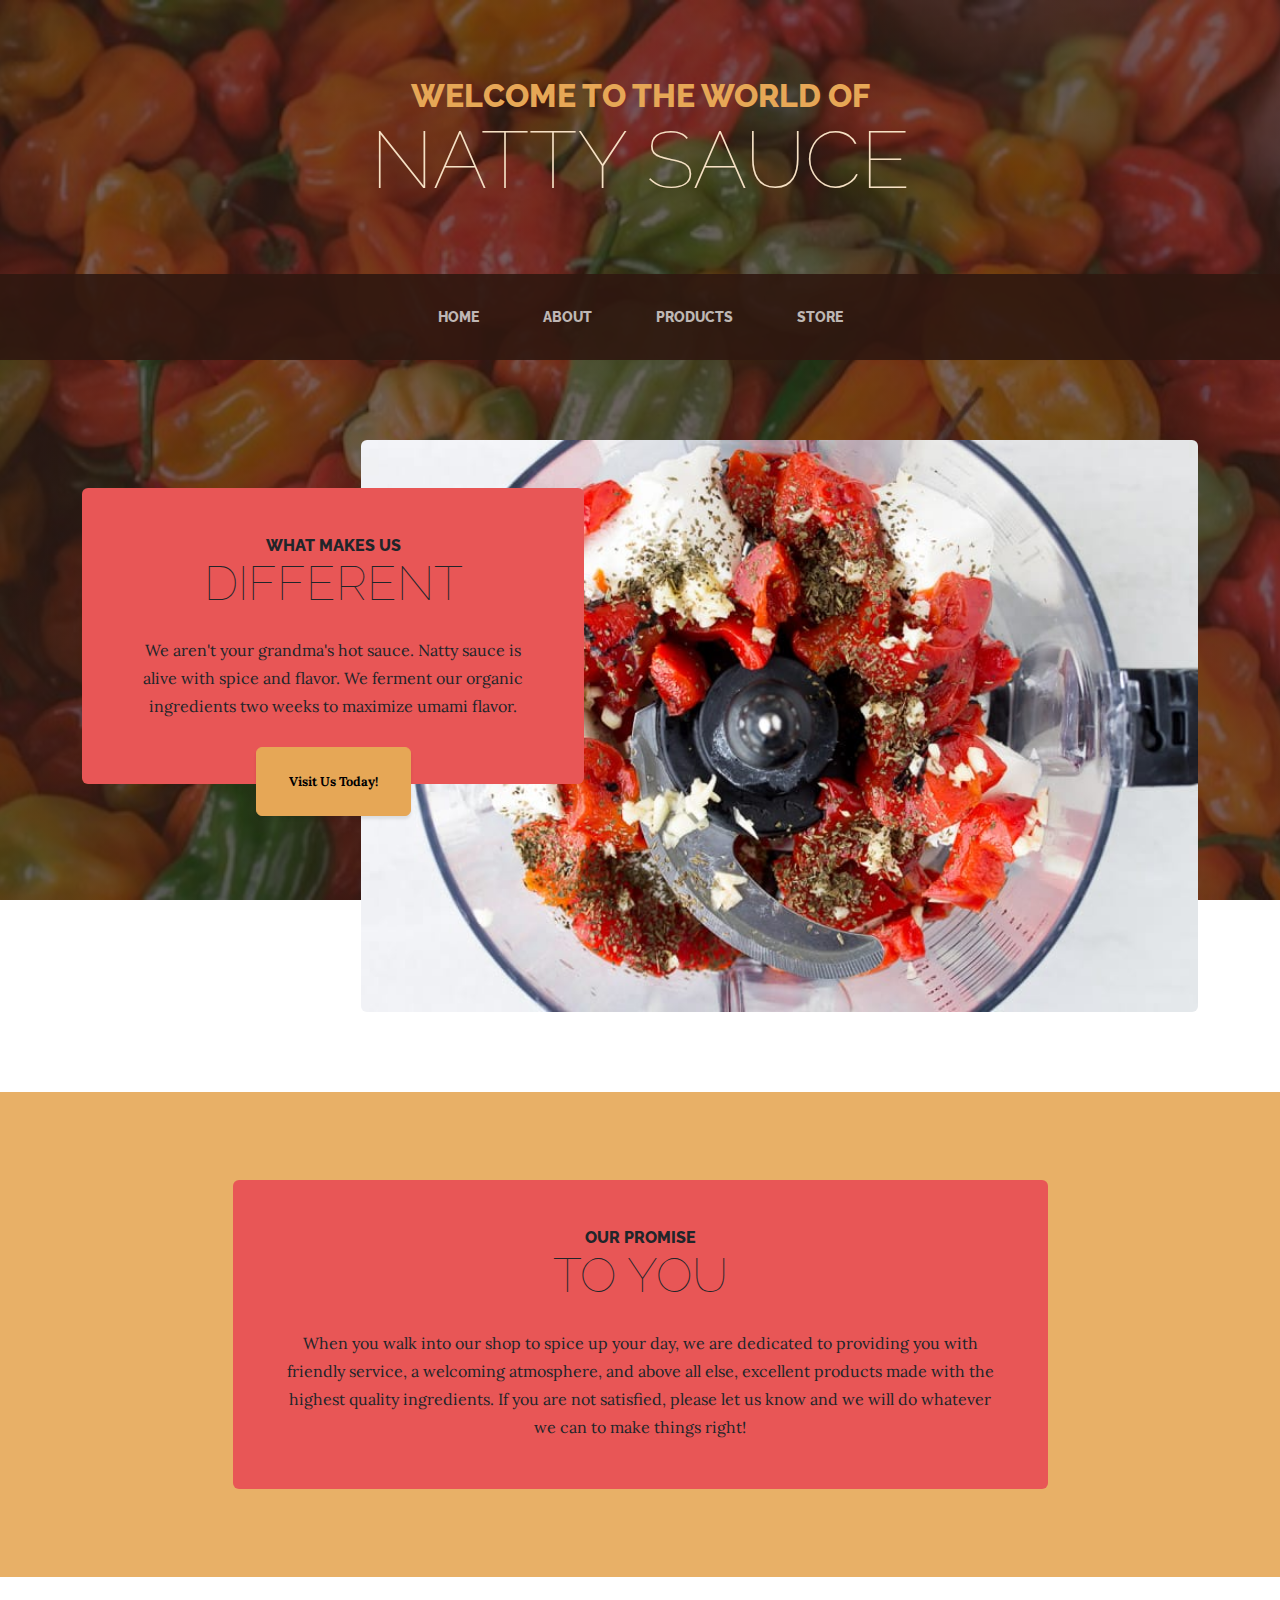
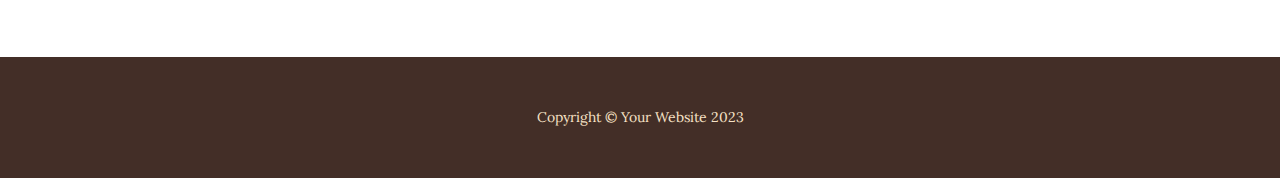
<file: index.html>
<!--For various files in this assignment, I built on the startbootstrap "Business Casual" theme-->


<!DOCTYPE html>
<html lang="en">
    <head>
        <meta charset="utf-8" />
        <meta name="viewport" content="width=device-width, initial-scale=1, shrink-to-fit=no" />
        <meta name="description" content="" />
        <meta name="author" content="" />
        <title>Natty Sauce</title>
        <link rel="icon" type="image/x-icon" href="assets/favicon.ico" />
        <!-- Google fonts-->
        <link href="https://fonts.googleapis.com/css?family=Raleway:100,100i,200,200i,300,300i,400,400i,500,500i,600,600i,700,700i,800,800i,900,900i" rel="stylesheet" />
        <link href="https://fonts.googleapis.com/css?family=Lora:400,400i,700,700i" rel="stylesheet" />
        <!-- Core theme CSS (includes Bootstrap)-->
        <link href="css/styles.css" rel="stylesheet" />
    </head>
    <body>
        <header>
            <h1 class="site-heading text-center text-faded d-none d-lg-block">
                <span class="site-heading-upper text-primary mb-3">WELCOME TO THE WORLD OF</span>
                <span class="site-heading-lower">Natty Sauce</span>
            </h1>
        </header>
        <!-- Navigation-->
        <nav class="navbar navbar-expand-lg navbar-dark py-lg-4" id="mainNav">
            <div class="container">
                <a class="navbar-brand text-uppercase fw-bold d-lg-none" href="index.html">The City's Sauciest Site</a>
                <button class="navbar-toggler" type="button" data-bs-toggle="collapse" data-bs-target="#navbarSupportedContent" aria-controls="navbarSupportedContent" aria-expanded="false" aria-label="Toggle navigation"><span class="navbar-toggler-icon"></span></button>
                <div class="collapse navbar-collapse" id="navbarSupportedContent">
                    <ul class="navbar-nav mx-auto">
                        <li class="nav-item px-lg-4"><a class="nav-link text-uppercase" href="index.html">Home</a></li>
                        <li class="nav-item px-lg-4"><a class="nav-link text-uppercase" href="about.html">About</a></li>
                        <li class="nav-item px-lg-4"><a class="nav-link text-uppercase" href="products.html">Products</a></li>
                        <li class="nav-item px-lg-4"><a class="nav-link text-uppercase" href="store.html">Store</a></li>
                    </ul>
                </div>
            </div>
        </nav>
        <section class="page-section clearfix">
            <div class="container">
                <div class="intro">
                    <img class="intro-img img-fluid mb-3 mb-lg-0 rounded" src="assets/img/blender.jpeg" alt="..." />
                    <div class="intro-text left-0 text-center bg-faded p-5 rounded">
                        <h2 class="section-heading mb-4">
                            <span class="section-heading-upper">What Makes us</span>
                            <span class="section-heading-lower">DIFFERENT</span>
                        </h2>
                        <p class="mb-3">We aren't your grandma's hot sauce. Natty sauce is alive with spice and flavor. We ferment our organic ingredients two weeks to maximize umami flavor. </p>
                        <div class="intro-button mx-auto"><a class="btn btn-primary btn-xl" href="https://abraverman1.github.io/Sauce-Site/store.html">Visit Us Today!</a></div>
                    </div>
                </div>
            </div>
        </section>
        <section class="page-section cta">
            <div class="container">
                <div class="row">
                    <div class="col-xl-9 mx-auto">
                        <div class="cta-inner bg-faded text-center rounded">
                            <h2 class="section-heading mb-4">
                                <span class="section-heading-upper">Our Promise</span>
                                <span class="section-heading-lower">To You</span>
                            </h2>
                            <p class="mb-0">When you walk into our shop to spice up your day, we are dedicated to providing you with friendly service, a welcoming atmosphere, and above all else, excellent products made with the highest quality ingredients. If you are not satisfied, please let us know and we will do whatever we can to make things right!</p>
                        </div>
                    </div>
                </div>
            </div>
        </section>
        <footer class="footer text-faded text-center py-5">
            <div class="container"><p class="m-0 small">Copyright &copy; Your Website 2023</p></div>
        </footer>
        <!-- Bootstrap core JS-->
        <script src="https://cdn.jsdelivr.net/npm/bootstrap@5.2.3/dist/js/bootstrap.bundle.min.js"></script>
        <!-- Core theme JS-->
        <script src="js/scripts.js"></script>
    </body>
</html>
</file>
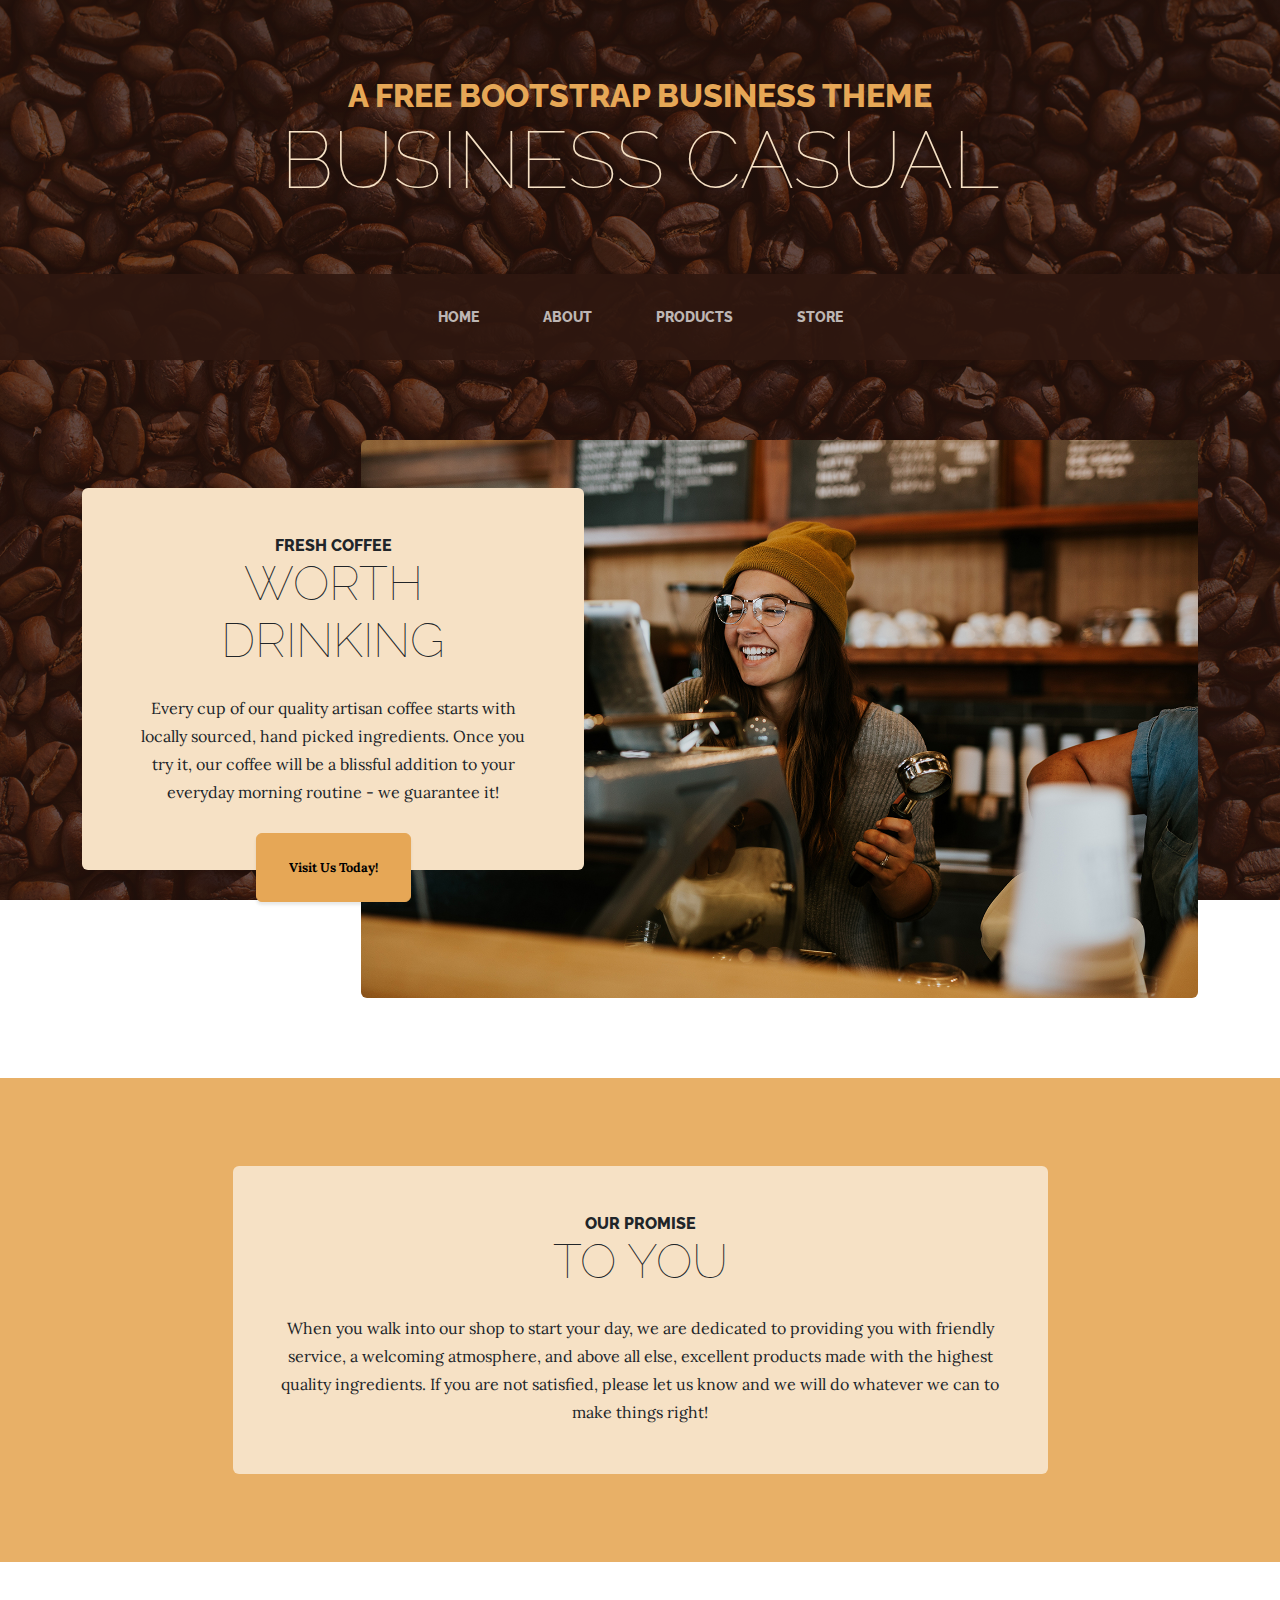
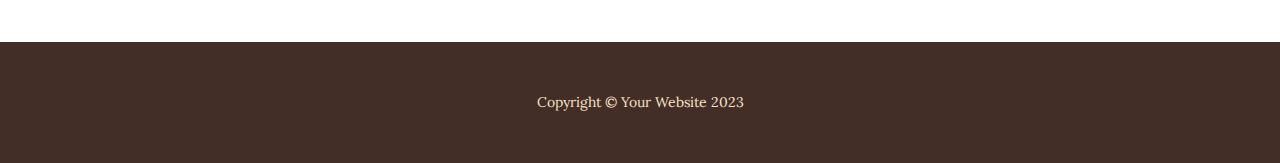
<file: startbootstrap-business-casual-gh-pages/index.html>
<!DOCTYPE html>
<html lang="en">
    <head>
        <meta charset="utf-8" />
        <meta name="viewport" content="width=device-width, initial-scale=1, shrink-to-fit=no" />
        <meta name="description" content="" />
        <meta name="author" content="" />
        <title>Business Casual - Start Bootstrap Theme</title>
        <link rel="icon" type="image/x-icon" href="assets/favicon.ico" />
        <!-- Google fonts-->
        <link href="https://fonts.googleapis.com/css?family=Raleway:100,100i,200,200i,300,300i,400,400i,500,500i,600,600i,700,700i,800,800i,900,900i" rel="stylesheet" />
        <link href="https://fonts.googleapis.com/css?family=Lora:400,400i,700,700i" rel="stylesheet" />
        <!-- Core theme CSS (includes Bootstrap)-->
        <link href="css/styles.css" rel="stylesheet" />
    </head>
    <body>
        <header>
            <h1 class="site-heading text-center text-faded d-none d-lg-block">
                <span class="site-heading-upper text-primary mb-3">A Free Bootstrap Business Theme</span>
                <span class="site-heading-lower">Business Casual</span>
            </h1>
        </header>
        <!-- Navigation-->
        <nav class="navbar navbar-expand-lg navbar-dark py-lg-4" id="mainNav">
            <div class="container">
                <a class="navbar-brand text-uppercase fw-bold d-lg-none" href="index.html">Start Bootstrap</a>
                <button class="navbar-toggler" type="button" data-bs-toggle="collapse" data-bs-target="#navbarSupportedContent" aria-controls="navbarSupportedContent" aria-expanded="false" aria-label="Toggle navigation"><span class="navbar-toggler-icon"></span></button>
                <div class="collapse navbar-collapse" id="navbarSupportedContent">
                    <ul class="navbar-nav mx-auto">
                        <li class="nav-item px-lg-4"><a class="nav-link text-uppercase" href="index.html">Home</a></li>
                        <li class="nav-item px-lg-4"><a class="nav-link text-uppercase" href="about.html">About</a></li>
                        <li class="nav-item px-lg-4"><a class="nav-link text-uppercase" href="products.html">Products</a></li>
                        <li class="nav-item px-lg-4"><a class="nav-link text-uppercase" href="store.html">Store</a></li>
                    </ul>
                </div>
            </div>
        </nav>
        <section class="page-section clearfix">
            <div class="container">
                <div class="intro">
                    <img class="intro-img img-fluid mb-3 mb-lg-0 rounded" src="assets/img/intro.jpg" alt="..." />
                    <div class="intro-text left-0 text-center bg-faded p-5 rounded">
                        <h2 class="section-heading mb-4">
                            <span class="section-heading-upper">Fresh Coffee</span>
                            <span class="section-heading-lower">Worth Drinking</span>
                        </h2>
                        <p class="mb-3">Every cup of our quality artisan coffee starts with locally sourced, hand picked ingredients. Once you try it, our coffee will be a blissful addition to your everyday morning routine - we guarantee it!</p>
                        <div class="intro-button mx-auto"><a class="btn btn-primary btn-xl" href="#!">Visit Us Today!</a></div>
                    </div>
                </div>
            </div>
        </section>
        <section class="page-section cta">
            <div class="container">
                <div class="row">
                    <div class="col-xl-9 mx-auto">
                        <div class="cta-inner bg-faded text-center rounded">
                            <h2 class="section-heading mb-4">
                                <span class="section-heading-upper">Our Promise</span>
                                <span class="section-heading-lower">To You</span>
                            </h2>
                            <p class="mb-0">When you walk into our shop to start your day, we are dedicated to providing you with friendly service, a welcoming atmosphere, and above all else, excellent products made with the highest quality ingredients. If you are not satisfied, please let us know and we will do whatever we can to make things right!</p>
                        </div>
                    </div>
                </div>
            </div>
        </section>
        <footer class="footer text-faded text-center py-5">
            <div class="container"><p class="m-0 small">Copyright &copy; Your Website 2023</p></div>
        </footer>
        <!-- Bootstrap core JS-->
        <script src="https://cdn.jsdelivr.net/npm/bootstrap@5.2.3/dist/js/bootstrap.bundle.min.js"></script>
        <!-- Core theme JS-->
        <script src="js/scripts.js"></script>
    </body>
</html>
</file>
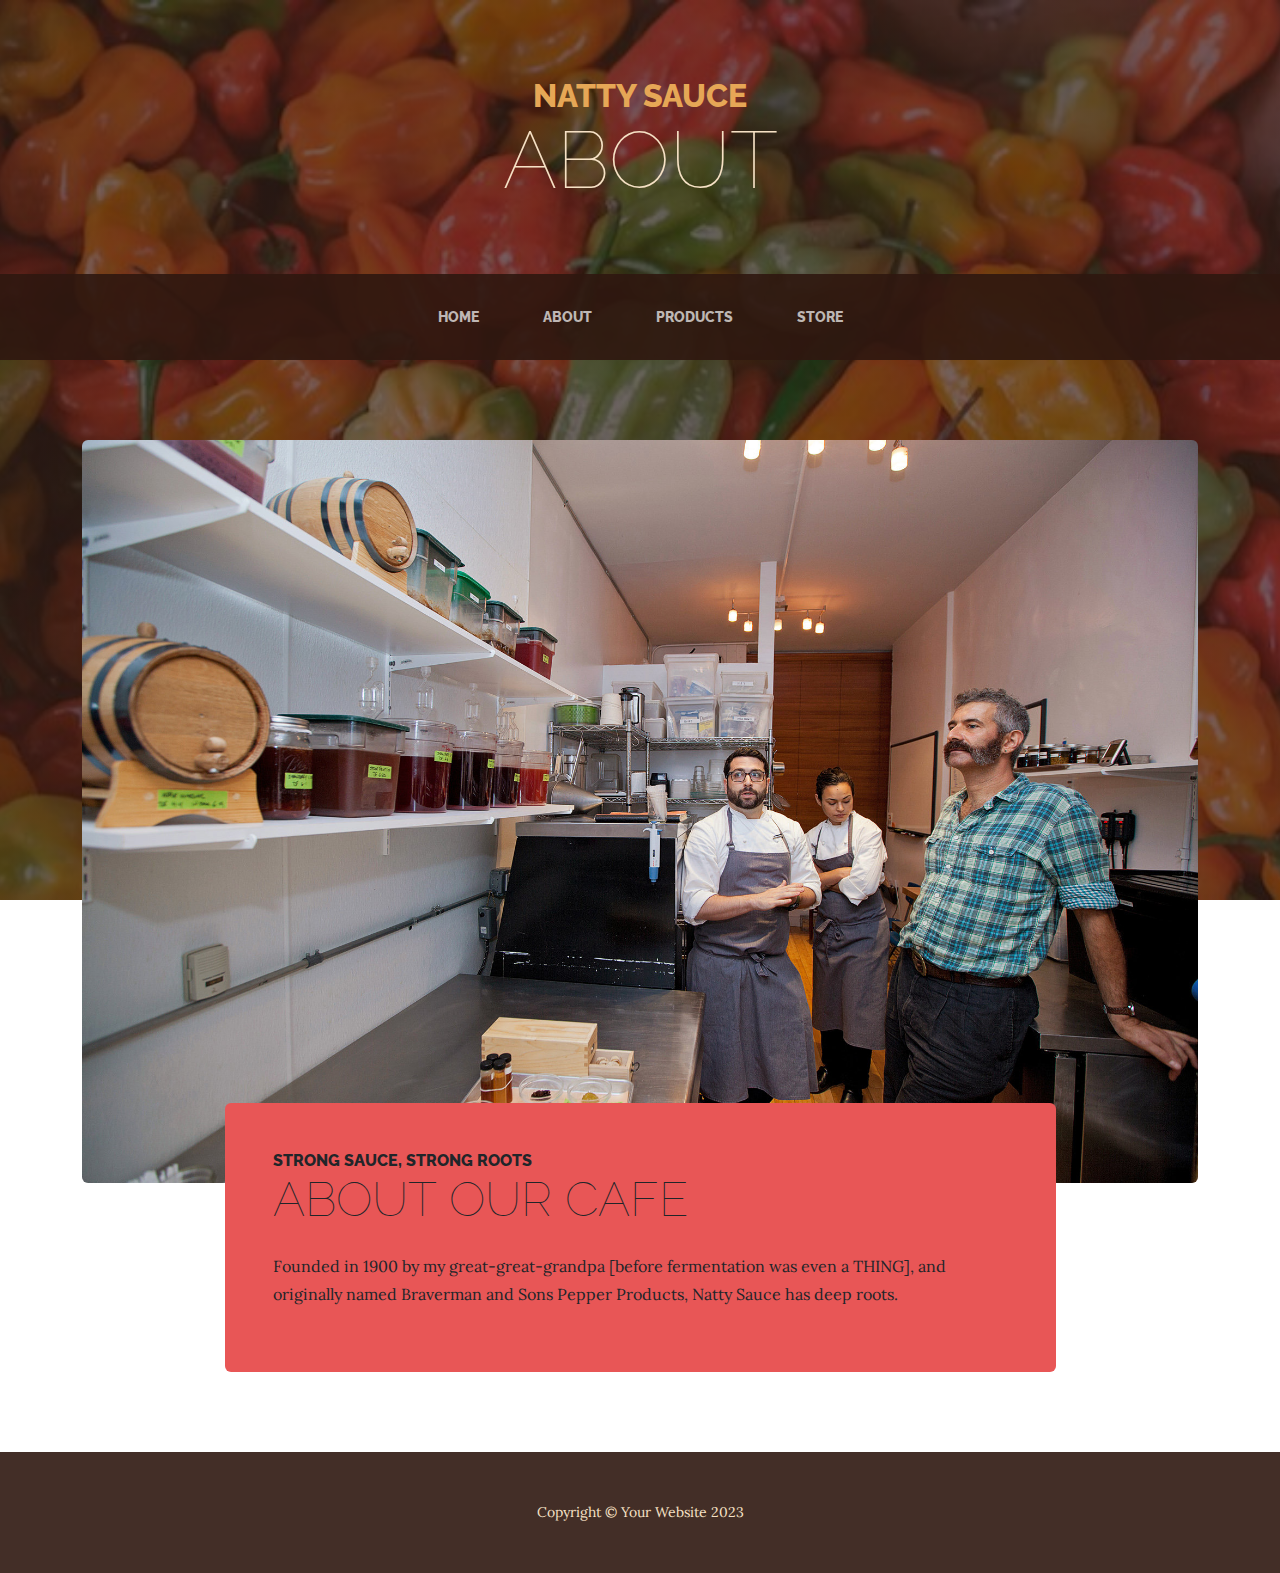
<file: about.html>
<!DOCTYPE html>
<html lang="en">
    <head>
        <meta charset="utf-8" />
        <meta name="viewport" content="width=device-width, initial-scale=1, shrink-to-fit=no" />
        <meta name="description" content="" />
        <meta name="author" content="" />
        <title>Natty Sauce About</title>
        <link rel="icon" type="image/x-icon" href="assets/favicon.ico" />
        <!-- Google fonts-->
        <link href="https://fonts.googleapis.com/css?family=Raleway:100,100i,200,200i,300,300i,400,400i,500,500i,600,600i,700,700i,800,800i,900,900i" rel="stylesheet" />
        <link href="https://fonts.googleapis.com/css?family=Lora:400,400i,700,700i" rel="stylesheet" />
        <!-- Core theme CSS (includes Bootstrap)-->
        <link href="css/styles.css" rel="stylesheet" />
    </head>
    <body>
        <header>
            <h1 class="site-heading text-center text-faded d-none d-lg-block">
                <span class="site-heading-upper text-primary mb-3">Natty Sauce</span>
                <span class="site-heading-lower">About</span>
            </h1>
        </header>
        <!-- Navigation-->
        <nav class="navbar navbar-expand-lg navbar-dark py-lg-4" id="mainNav">
            <div class="container">
                <a class="navbar-brand text-uppercase fw-bold d-lg-none" href="index.html">The City's Sauciest Site</a>
                <button class="navbar-toggler" type="button" data-bs-toggle="collapse" data-bs-target="#navbarSupportedContent" aria-controls="navbarSupportedContent" aria-expanded="false" aria-label="Toggle navigation"><span class="navbar-toggler-icon"></span></button>
                <div class="collapse navbar-collapse" id="navbarSupportedContent">
                    <ul class="navbar-nav mx-auto">
                        <li class="nav-item px-lg-4"><a class="nav-link text-uppercase" href="index.html">Home</a></li>
                        <li class="nav-item px-lg-4"><a class="nav-link text-uppercase" href="about.html">About</a></li>
                        <li class="nav-item px-lg-4"><a class="nav-link text-uppercase" href="products.html">Products</a></li>
                        <li class="nav-item px-lg-4"><a class="nav-link text-uppercase" href="store.html">Store</a></li>
                    </ul>
                </div>
            </div>
        </nav>
        <section class="page-section about-heading">
            <div class="container">
                <img class="img-fluid rounded about-heading-img mb-3 mb-lg-0" src="assets/img/kitchen.jpeg" alt="..." />
                <div class="about-heading-content">
                    <div class="row">
                        <div class="col-xl-9 col-lg-10 mx-auto">
                            <div class="bg-faded rounded p-5">
                                <h2 class="section-heading mb-4">
                                    <span class="section-heading-upper">Strong Sauce, Strong Roots</span>
                                    <span class="section-heading-lower">About Our Cafe</span>
                                </h2>
                                <p>Founded in 1900 by my great-great-grandpa [before fermentation was even a THING], and originally named Braverman and Sons Pepper Products, Natty Sauce has deep roots.</p>
                                
                            </div>
                        </div>
                    </div>
                </div>
            </div>
        </section>
        <footer class="footer text-faded text-center py-5">
            <div class="container"><p class="m-0 small">Copyright &copy; Your Website 2023</p></div>
        </footer>
        <!-- Bootstrap core JS-->
        <script src="https://cdn.jsdelivr.net/npm/bootstrap@5.2.3/dist/js/bootstrap.bundle.min.js"></script>
        <!-- Core theme JS-->
        <script src="js/scripts.js"></script>
    </body>
</html>
</file>
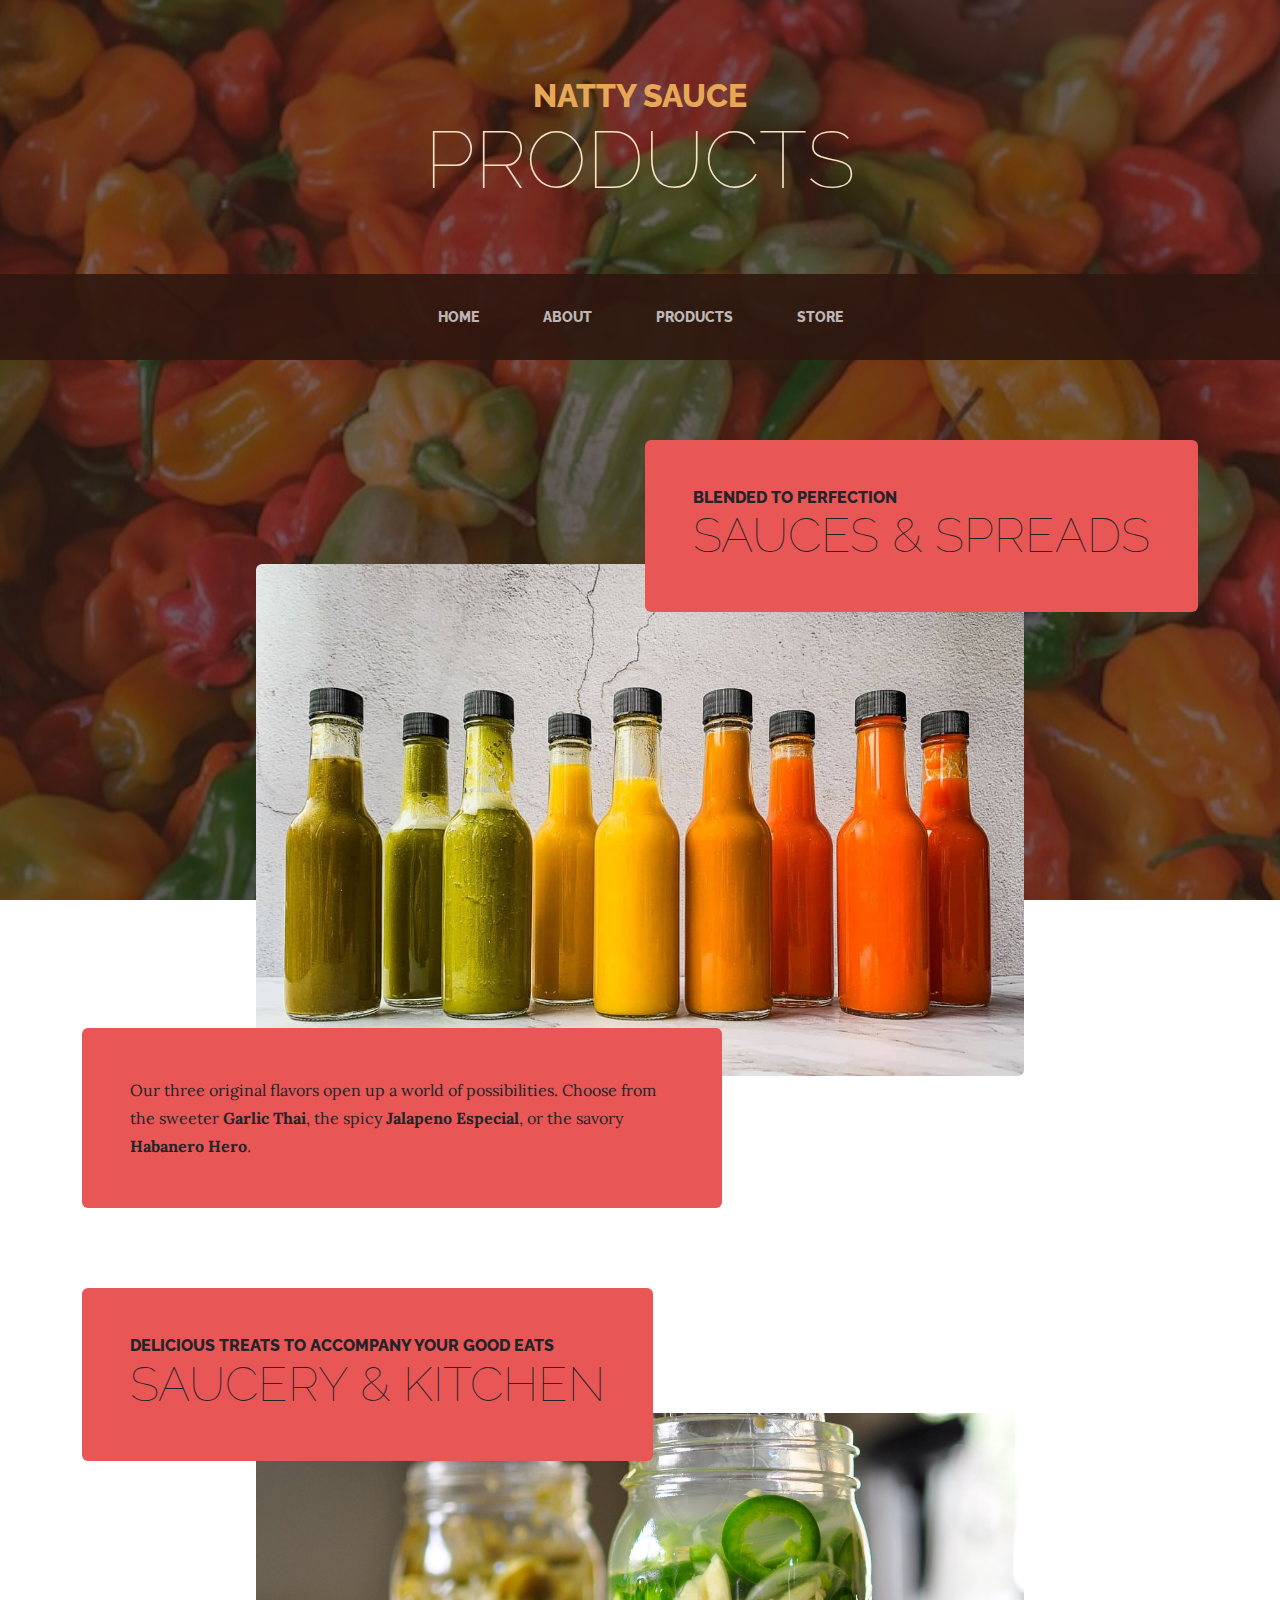
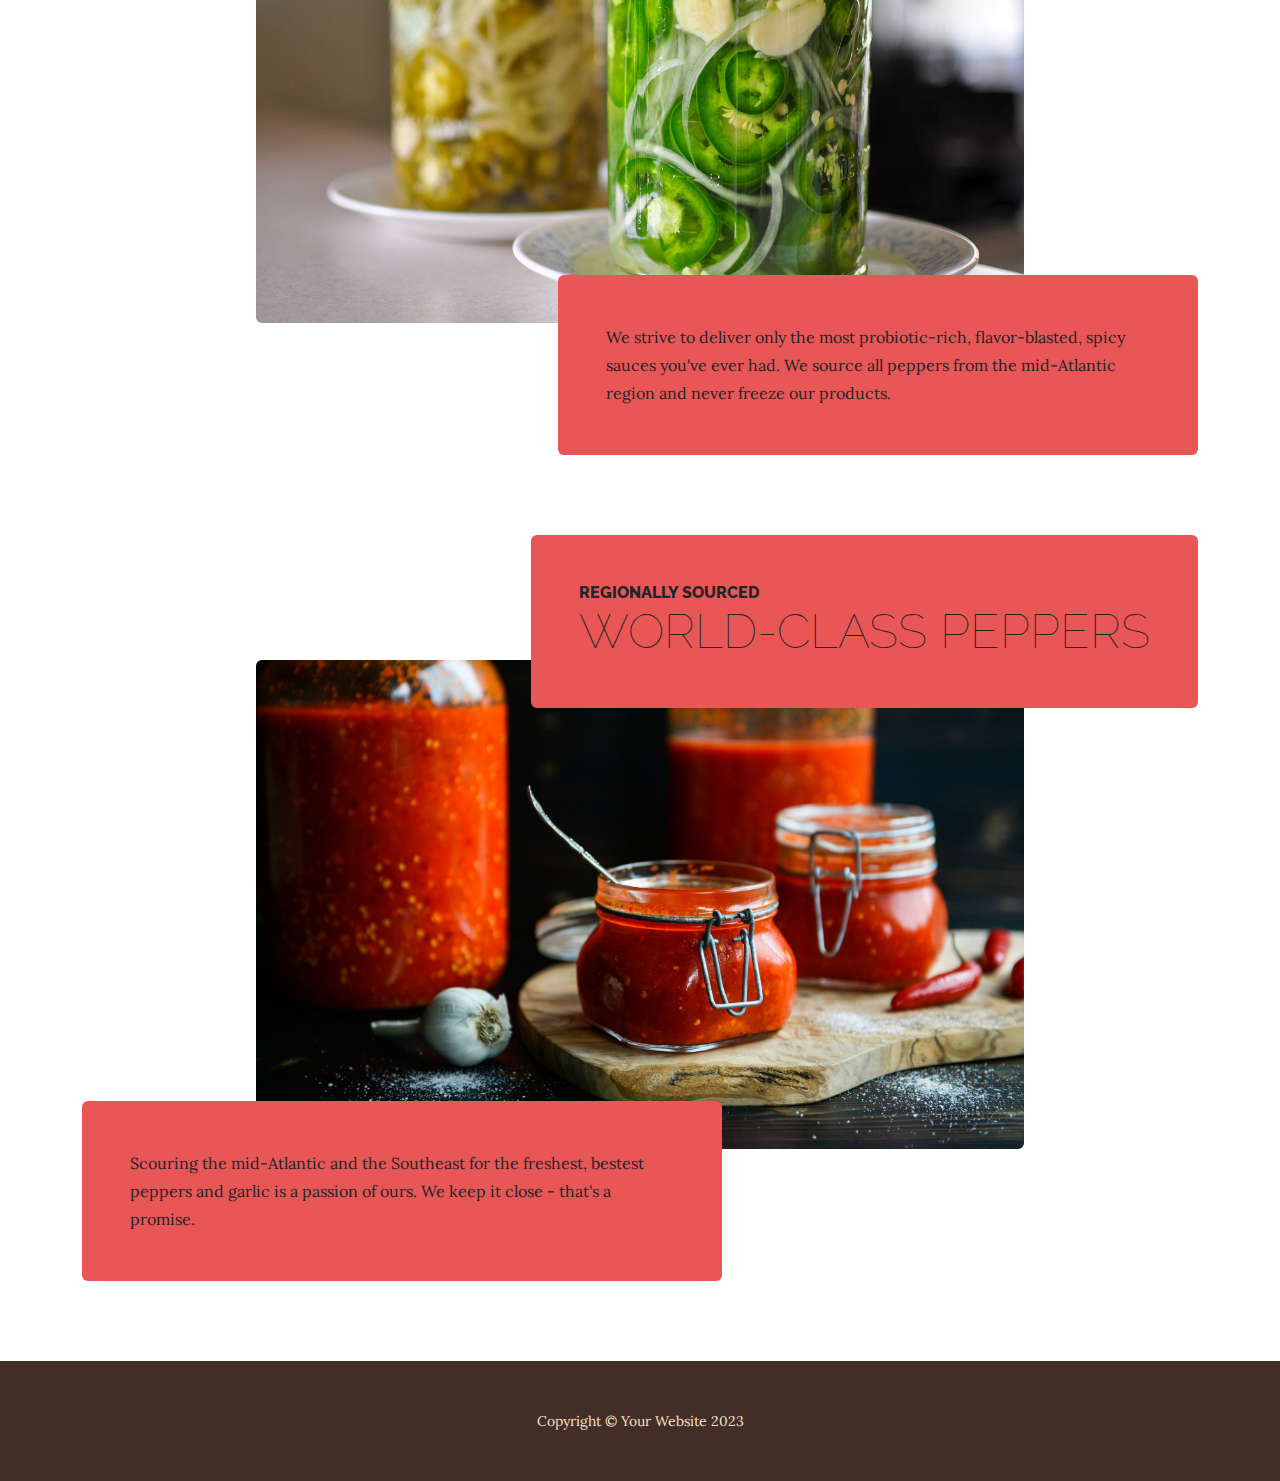
<file: products.html>
<!DOCTYPE html>
<html lang="en">
    <head>
        <meta charset="utf-8" />
        <meta name="viewport" content="width=device-width, initial-scale=1, shrink-to-fit=no" />
        <meta name="description" content="" />
        <meta name="author" content="" />
        <title>Natty Sauce Products</title>
        <link rel="icon" type="image/x-icon" href="assets/favicon.ico" />
        <!-- Google fonts-->
        <link href="https://fonts.googleapis.com/css?family=Raleway:100,100i,200,200i,300,300i,400,400i,500,500i,600,600i,700,700i,800,800i,900,900i" rel="stylesheet" />
        <link href="https://fonts.googleapis.com/css?family=Lora:400,400i,700,700i" rel="stylesheet" />
        <!-- Core theme CSS (includes Bootstrap)-->
        <link href="css/styles.css" rel="stylesheet" />
    </head>
    <body>
        <header>
            <h1 class="site-heading text-center text-faded d-none d-lg-block">
                <span class="site-heading-upper text-primary mb-3">Natty Sauce</span>
                <span class="site-heading-lower">Products</span>
            </h1>
        </header>
        <!-- Navigation-->
        <nav class="navbar navbar-expand-lg navbar-dark py-lg-4" id="mainNav">
            <div class="container">
                <a class="navbar-brand text-uppercase fw-bold d-lg-none" href="index.html">The City's Sauciest Site</a>
                <button class="navbar-toggler" type="button" data-bs-toggle="collapse" data-bs-target="#navbarSupportedContent" aria-controls="navbarSupportedContent" aria-expanded="false" aria-label="Toggle navigation"><span class="navbar-toggler-icon"></span></button>
                <div class="collapse navbar-collapse" id="navbarSupportedContent">
                    <ul class="navbar-nav mx-auto">
                        <li class="nav-item px-lg-4"><a class="nav-link text-uppercase" href="index.html">Home</a></li>
                        <li class="nav-item px-lg-4"><a class="nav-link text-uppercase" href="about.html">About</a></li>
                        <li class="nav-item px-lg-4"><a class="nav-link text-uppercase" href="products.html">Products</a></li>
                        <li class="nav-item px-lg-4"><a class="nav-link text-uppercase" href="store.html">Store</a></li>
                    </ul>
                </div>
            </div>
        </nav>
        <section class="page-section">
            <div class="container">
                <div class="product-item">
                    <div class="product-item-title d-flex">
                        <div class="bg-faded p-5 d-flex ms-auto rounded">
                            <h2 class="section-heading mb-0">
                                <span class="section-heading-upper">Blended to Perfection</span>
                                <span class="section-heading-lower">Sauces & Spreads</span>
                            </h2>
                        </div>
                    </div>
                    <img class="product-item-img mx-auto d-flex rounded img-fluid mb-3 mb-lg-0" src="assets/img/sauce4.jpeg" alt="..." />
                    <div class="product-item-description d-flex me-auto">
                        <div class="bg-faded p-5 rounded">
                            <p class="mb-0">Our three original flavors open up a world of possibilities. Choose from the sweeter <strong>Garlic Thai</strong>, the spicy <strong>Jalapeno Especial</strong>, or the savory <strong>Habanero Hero</strong>.</p>
                        </div>
                    </div>
                </div>
            </div>
        </section>
        <section class="page-section">
            <div class="container">
                <div class="product-item">
                    <div class="product-item-title d-flex">
                        <div class="bg-faded p-5 d-flex me-auto rounded">
                            <h2 class="section-heading mb-0">
                                <span class="section-heading-upper">Delicious Treats to Accompany Your Good Eats</span>
                                <span class="section-heading-lower">Saucery & Kitchen</span>
                            </h2>
                        </div>
                    </div>
                    <img class="product-item-img mx-auto d-flex rounded img-fluid mb-3 mb-lg-0" src="assets/img/fermenting.jpeg" alt="..." />
                    <div class="product-item-description d-flex ms-auto">
                        <div class="bg-faded p-5 rounded"><p class="mb-0">We strive to deliver only the most probiotic-rich, flavor-blasted, spicy sauces you've ever had. We source all peppers from the mid-Atlantic region and never freeze our products.</p></div>
                    </div>
                </div>
            </div>
        </section>
        <section class="page-section">
            <div class="container">
                <div class="product-item">
                    <div class="product-item-title d-flex">
                        <div class="bg-faded p-5 d-flex ms-auto rounded">
                            <h2 class="section-heading mb-0">
                                <span class="section-heading-upper">Regionally Sourced</span>
                                <span class="section-heading-lower">World-Class Peppers</span>
                            </h2>
                        </div>
                    </div>
                    <img class="product-item-img mx-auto d-flex rounded img-fluid mb-3 mb-lg-0" src="assets/img/sauce3.jpeg" alt="..." />
                    <div class="product-item-description d-flex me-auto">
                        <div class="bg-faded p-5 rounded"><p class="mb-0">Scouring the mid-Atlantic and the Southeast for the freshest, bestest peppers and garlic is a passion of ours. We keep it close - that's a promise.</p></div>
                    </div>
                </div>
            </div>
        </section>
        <footer class="footer text-faded text-center py-5">
            <div class="container"><p class="m-0 small">Copyright &copy; Your Website 2023</p></div>
        </footer>
        <!-- Bootstrap core JS-->
        <script src="https://cdn.jsdelivr.net/npm/bootstrap@5.2.3/dist/js/bootstrap.bundle.min.js"></script>
        <!-- Core theme JS-->
        <script src="js/scripts.js"></script>
    </body>
</html>
</file>
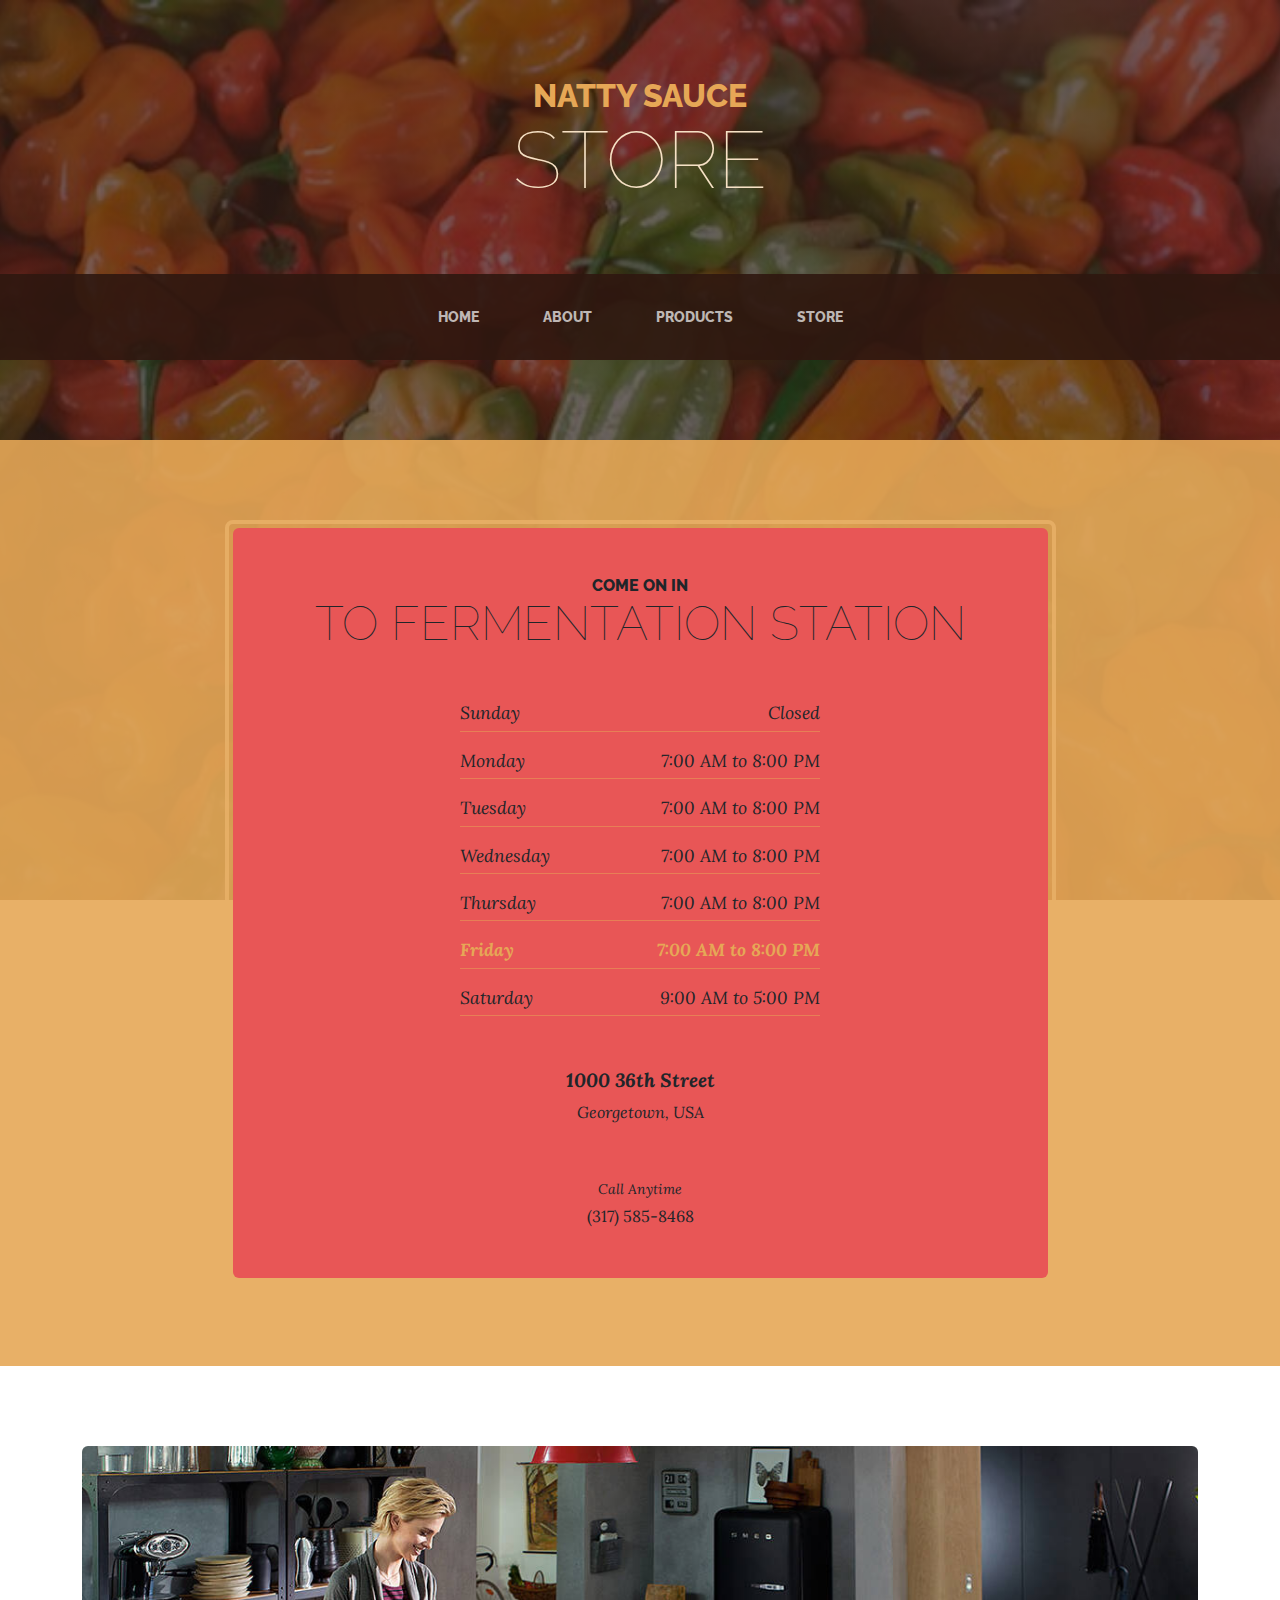
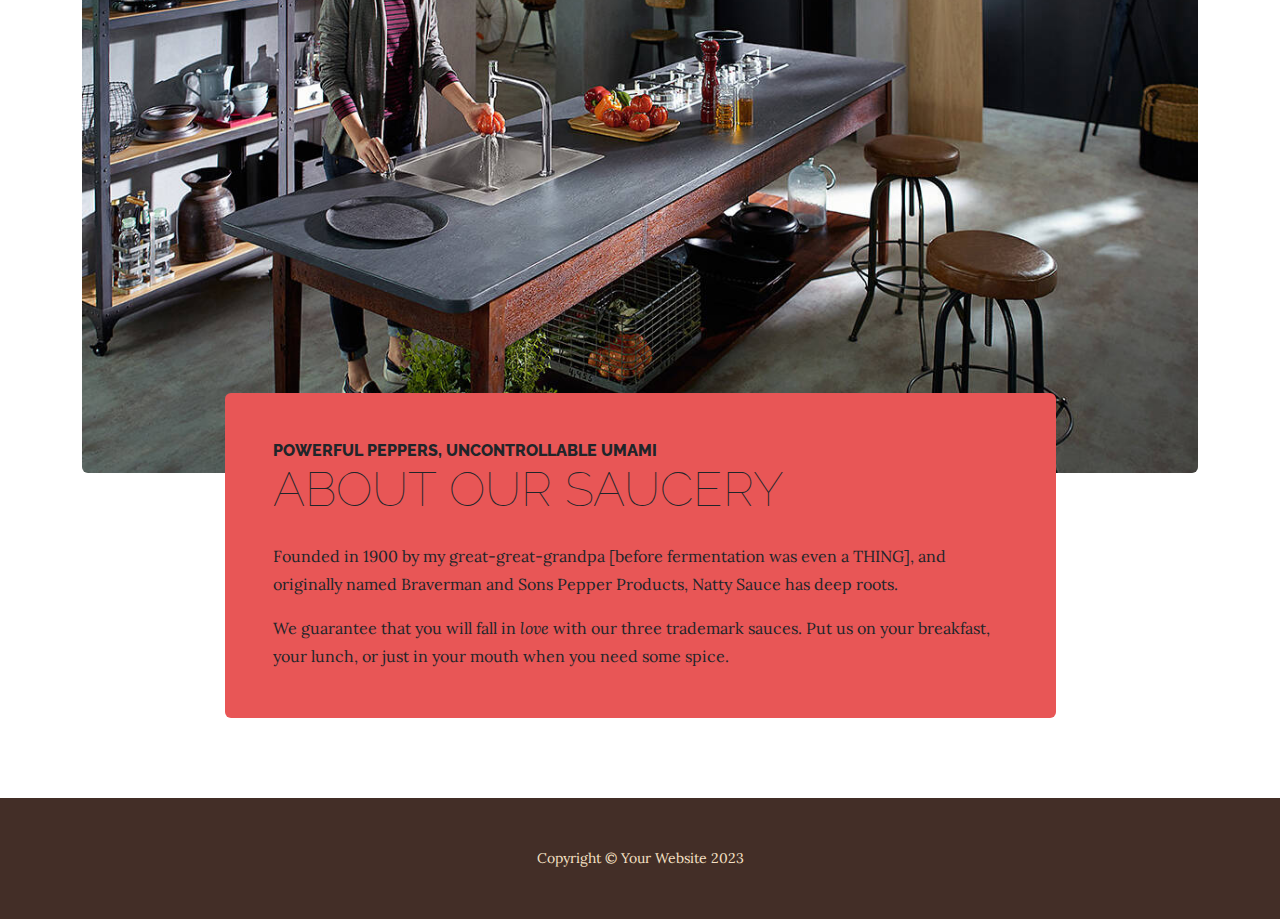
<file: store.html>
<!DOCTYPE html>
<html lang="en">
    <head>
        <meta charset="utf-8" />
        <meta name="viewport" content="width=device-width, initial-scale=1, shrink-to-fit=no" />
        <meta name="description" content="" />
        <meta name="author" content="" />
        <title>Natty Sauce Store</title>
        <link rel="icon" type="image/x-icon" href="assets/favicon.ico" />
        <!-- Google fonts-->
        <link href="https://fonts.googleapis.com/css?family=Raleway:100,100i,200,200i,300,300i,400,400i,500,500i,600,600i,700,700i,800,800i,900,900i" rel="stylesheet" />
        <link href="https://fonts.googleapis.com/css?family=Lora:400,400i,700,700i" rel="stylesheet" />
        <!-- Core theme CSS (includes Bootstrap)-->
        <link href="css/styles.css" rel="stylesheet" />
        <style>
            .small-text {
                font-size: smaller;
            }
        </style>
    </head>
    <body>
        <header>
            <h1 class="site-heading text-center text-faded d-none d-lg-block">
                <span class="site-heading-upper text-primary mb-3">Natty Sauce</span>
                <span class="site-heading-lower">Store</span>
            </h1>
        </header>
        <!-- Navigation-->
        <nav class="navbar navbar-expand-lg navbar-dark py-lg-4" id="mainNav">
            <div class="container">
                <a class="navbar-brand text-uppercase fw-bold d-lg-none" href="index.html">The City's Sauciest Site</a>
                <button class="navbar-toggler" type="button" data-bs-toggle="collapse" data-bs-target="#navbarSupportedContent" aria-controls="navbarSupportedContent" aria-expanded="false" aria-label="Toggle navigation"><span class="navbar-toggler-icon"></span></button>
                <div class="collapse navbar-collapse" id="navbarSupportedContent">
                    <ul class="navbar-nav mx-auto">
                        <li class="nav-item px-lg-4"><a class="nav-link text-uppercase" href="index.html">Home</a></li>
                        <li class="nav-item px-lg-4"><a class="nav-link text-uppercase" href="about.html">About</a></li>
                        <li class="nav-item px-lg-4"><a class="nav-link text-uppercase" href="products.html">Products</a></li>
                        <li class="nav-item px-lg-4"><a class="nav-link text-uppercase" href="store.html">Store</a></li>
                    </ul>
                </div>
            </div>
        </nav>
        <section class="page-section cta">
            <div class="container">
                <div class="row">
                    <div class="col-xl-9 mx-auto">
                        <div class="cta-inner bg-faded text-center rounded">
                            <h2 class="section-heading mb-5">
                                <span class="section-heading-upper">Come On In</span>
                                <span class="section-heading-lower small-text">To Fermentation Station</span>
                            </h2>
                            <ul class="list-unstyled list-hours mb-5 text-left mx-auto">
                                <li class="list-unstyled-item list-hours-item d-flex">
                                    Sunday
                                    <span class="ms-auto">Closed</span>
                                </li>
                                <li class="list-unstyled-item list-hours-item d-flex">
                                    Monday
                                    <span class="ms-auto">7:00 AM to 8:00 PM</span>
                                </li>
                                <li class="list-unstyled-item list-hours-item d-flex">
                                    Tuesday
                                    <span class="ms-auto">7:00 AM to 8:00 PM</span>
                                </li>
                                <li class="list-unstyled-item list-hours-item d-flex">
                                    Wednesday
                                    <span class="ms-auto">7:00 AM to 8:00 PM</span>
                                </li>
                                <li class="list-unstyled-item list-hours-item d-flex">
                                    Thursday
                                    <span class="ms-auto">7:00 AM to 8:00 PM</span>
                                </li>
                                <li class="list-unstyled-item list-hours-item d-flex">
                                    Friday
                                    <span class="ms-auto">7:00 AM to 8:00 PM</span>
                                </li>
                                <li class="list-unstyled-item list-hours-item d-flex">
                                    Saturday
                                    <span class="ms-auto">9:00 AM to 5:00 PM</span>
                                </li>
                            </ul>
                            <p class="address mb-5">
                                <em>
                                    <strong>1000 36th Street</strong>
                                    <br />
                                    Georgetown, USA
                                </em>
                            </p>
                            <p class="mb-0">
                                <small><em>Call Anytime</em></small>
                                <br />
                                (317) 585-8468
                            </p>
                        </div>
                    </div>
                </div>
            </div>
        </section>
        <section class="page-section about-heading">
            <div class="container">
                <img class="img-fluid rounded about-heading-img mb-3 mb-lg-0" src="assets/img/kitchen1.jpeg" alt="..." />
                <div class="about-heading-content">
                    <div class="row">
                        <div class="col-xl-9 col-lg-10 mx-auto">
                            <div class="bg-faded rounded p-5">
                                <h2 class="section-heading mb-4">
                                    <span class="section-heading-upper">Powerful Peppers, Uncontrollable Umami</span>
                                    <span class="section-heading-lower">About Our Saucery</span>
                                </h2>
                                <p>Founded in 1900 by my great-great-grandpa [before fermentation was even a THING], and originally named Braverman and Sons Pepper Products, Natty Sauce has deep roots.</p>
                                <p class="mb-0">
                                    We guarantee that you will fall in
                                    <em>love</em>
                                    with our three trademark sauces. Put us on your breakfast, your lunch, or just in your mouth when you need some spice.
                                </p>
                            </div>
                        </div>
                    </div>
                </div>
            </div>
        </section>
        <footer class="footer text-faded text-center py-5">
            <div class="container"><p class="m-0 small">Copyright &copy; Your Website 2023</p></div>
        </footer>
        <!-- Bootstrap core JS-->
        <script src="https://cdn.jsdelivr.net/npm/bootstrap@5.2.3/dist/js/bootstrap.bundle.min.js"></script>
        <!-- Core theme JS-->
        <script src="js/scripts.js"></script>
    </body>
</html>
</file>
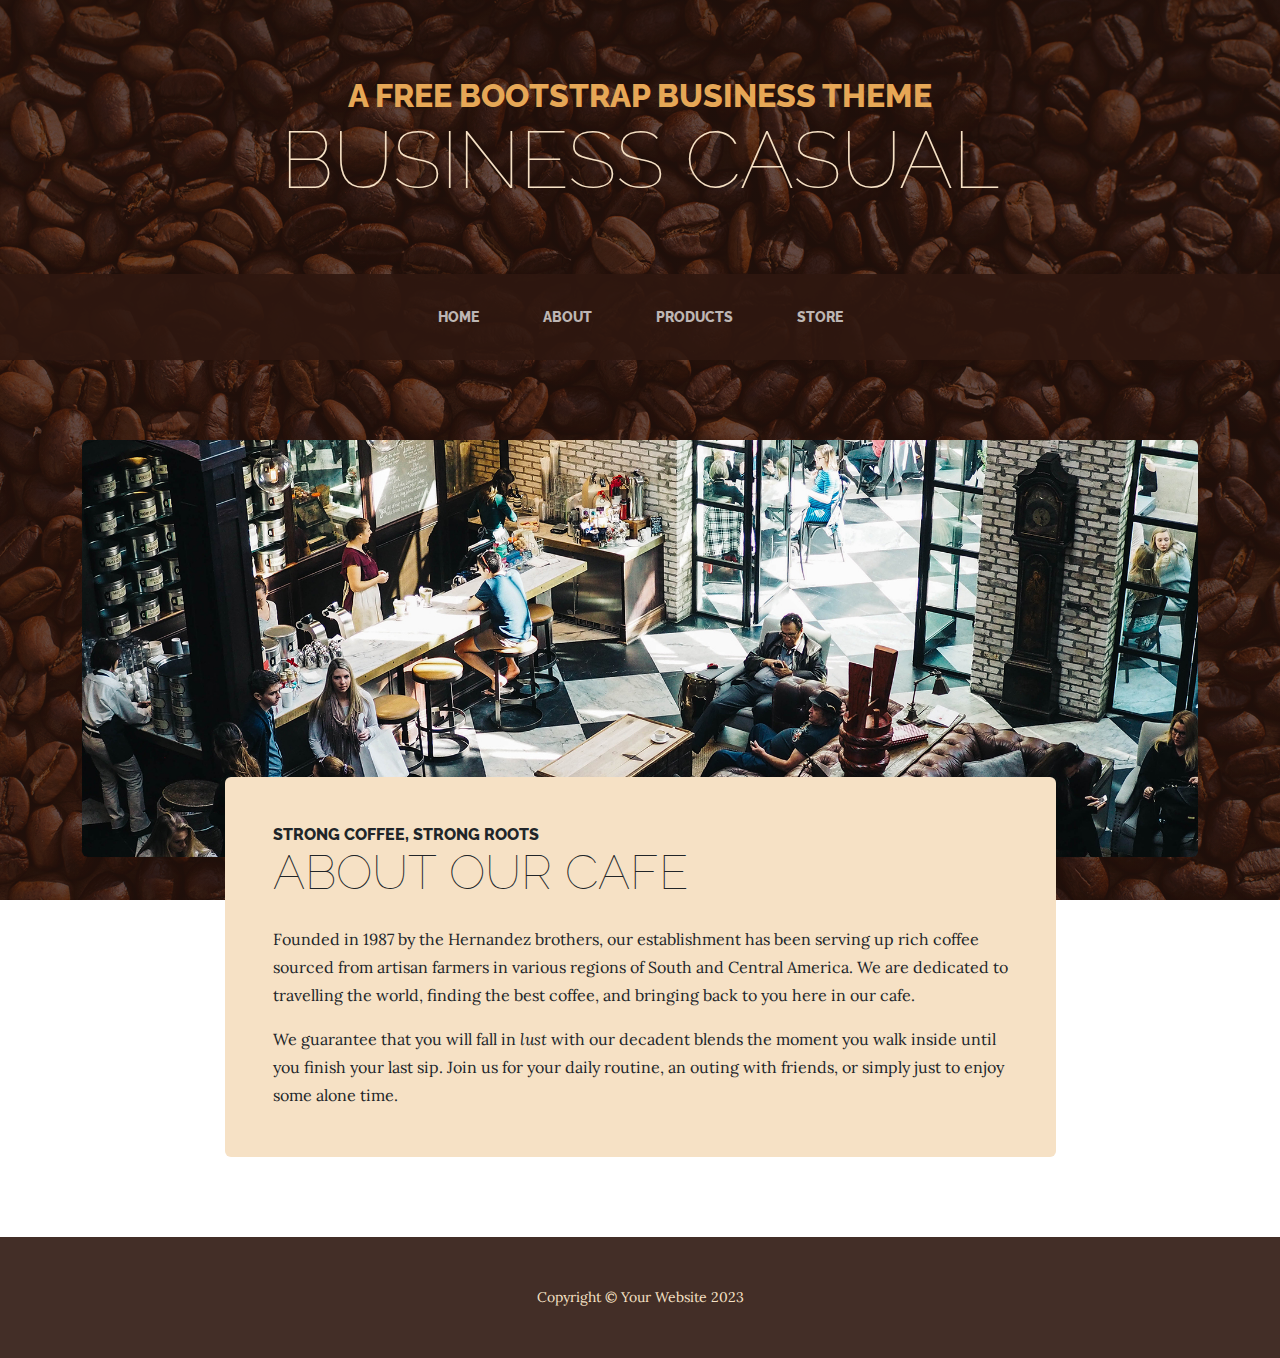
<file: startbootstrap-business-casual-gh-pages/about.html>
<!DOCTYPE html>
<html lang="en">
    <head>
        <meta charset="utf-8" />
        <meta name="viewport" content="width=device-width, initial-scale=1, shrink-to-fit=no" />
        <meta name="description" content="" />
        <meta name="author" content="" />
        <title>Business Casual - Start Bootstrap Theme</title>
        <link rel="icon" type="image/x-icon" href="assets/favicon.ico" />
        <!-- Google fonts-->
        <link href="https://fonts.googleapis.com/css?family=Raleway:100,100i,200,200i,300,300i,400,400i,500,500i,600,600i,700,700i,800,800i,900,900i" rel="stylesheet" />
        <link href="https://fonts.googleapis.com/css?family=Lora:400,400i,700,700i" rel="stylesheet" />
        <!-- Core theme CSS (includes Bootstrap)-->
        <link href="css/styles.css" rel="stylesheet" />
    </head>
    <body>
        <header>
            <h1 class="site-heading text-center text-faded d-none d-lg-block">
                <span class="site-heading-upper text-primary mb-3">A Free Bootstrap Business Theme</span>
                <span class="site-heading-lower">Business Casual</span>
            </h1>
        </header>
        <!-- Navigation-->
        <nav class="navbar navbar-expand-lg navbar-dark py-lg-4" id="mainNav">
            <div class="container">
                <a class="navbar-brand text-uppercase fw-bold d-lg-none" href="index.html">Start Bootstrap</a>
                <button class="navbar-toggler" type="button" data-bs-toggle="collapse" data-bs-target="#navbarSupportedContent" aria-controls="navbarSupportedContent" aria-expanded="false" aria-label="Toggle navigation"><span class="navbar-toggler-icon"></span></button>
                <div class="collapse navbar-collapse" id="navbarSupportedContent">
                    <ul class="navbar-nav mx-auto">
                        <li class="nav-item px-lg-4"><a class="nav-link text-uppercase" href="index.html">Home</a></li>
                        <li class="nav-item px-lg-4"><a class="nav-link text-uppercase" href="about.html">About</a></li>
                        <li class="nav-item px-lg-4"><a class="nav-link text-uppercase" href="products.html">Products</a></li>
                        <li class="nav-item px-lg-4"><a class="nav-link text-uppercase" href="store.html">Store</a></li>
                    </ul>
                </div>
            </div>
        </nav>
        <section class="page-section about-heading">
            <div class="container">
                <img class="img-fluid rounded about-heading-img mb-3 mb-lg-0" src="assets/img/about.jpg" alt="..." />
                <div class="about-heading-content">
                    <div class="row">
                        <div class="col-xl-9 col-lg-10 mx-auto">
                            <div class="bg-faded rounded p-5">
                                <h2 class="section-heading mb-4">
                                    <span class="section-heading-upper">Strong Coffee, Strong Roots</span>
                                    <span class="section-heading-lower">About Our Cafe</span>
                                </h2>
                                <p>Founded in 1987 by the Hernandez brothers, our establishment has been serving up rich coffee sourced from artisan farmers in various regions of South and Central America. We are dedicated to travelling the world, finding the best coffee, and bringing back to you here in our cafe.</p>
                                <p class="mb-0">
                                    We guarantee that you will fall in
                                    <em>lust</em>
                                    with our decadent blends the moment you walk inside until you finish your last sip. Join us for your daily routine, an outing with friends, or simply just to enjoy some alone time.
                                </p>
                            </div>
                        </div>
                    </div>
                </div>
            </div>
        </section>
        <footer class="footer text-faded text-center py-5">
            <div class="container"><p class="m-0 small">Copyright &copy; Your Website 2023</p></div>
        </footer>
        <!-- Bootstrap core JS-->
        <script src="https://cdn.jsdelivr.net/npm/bootstrap@5.2.3/dist/js/bootstrap.bundle.min.js"></script>
        <!-- Core theme JS-->
        <script src="js/scripts.js"></script>
    </body>
</html>
</file>
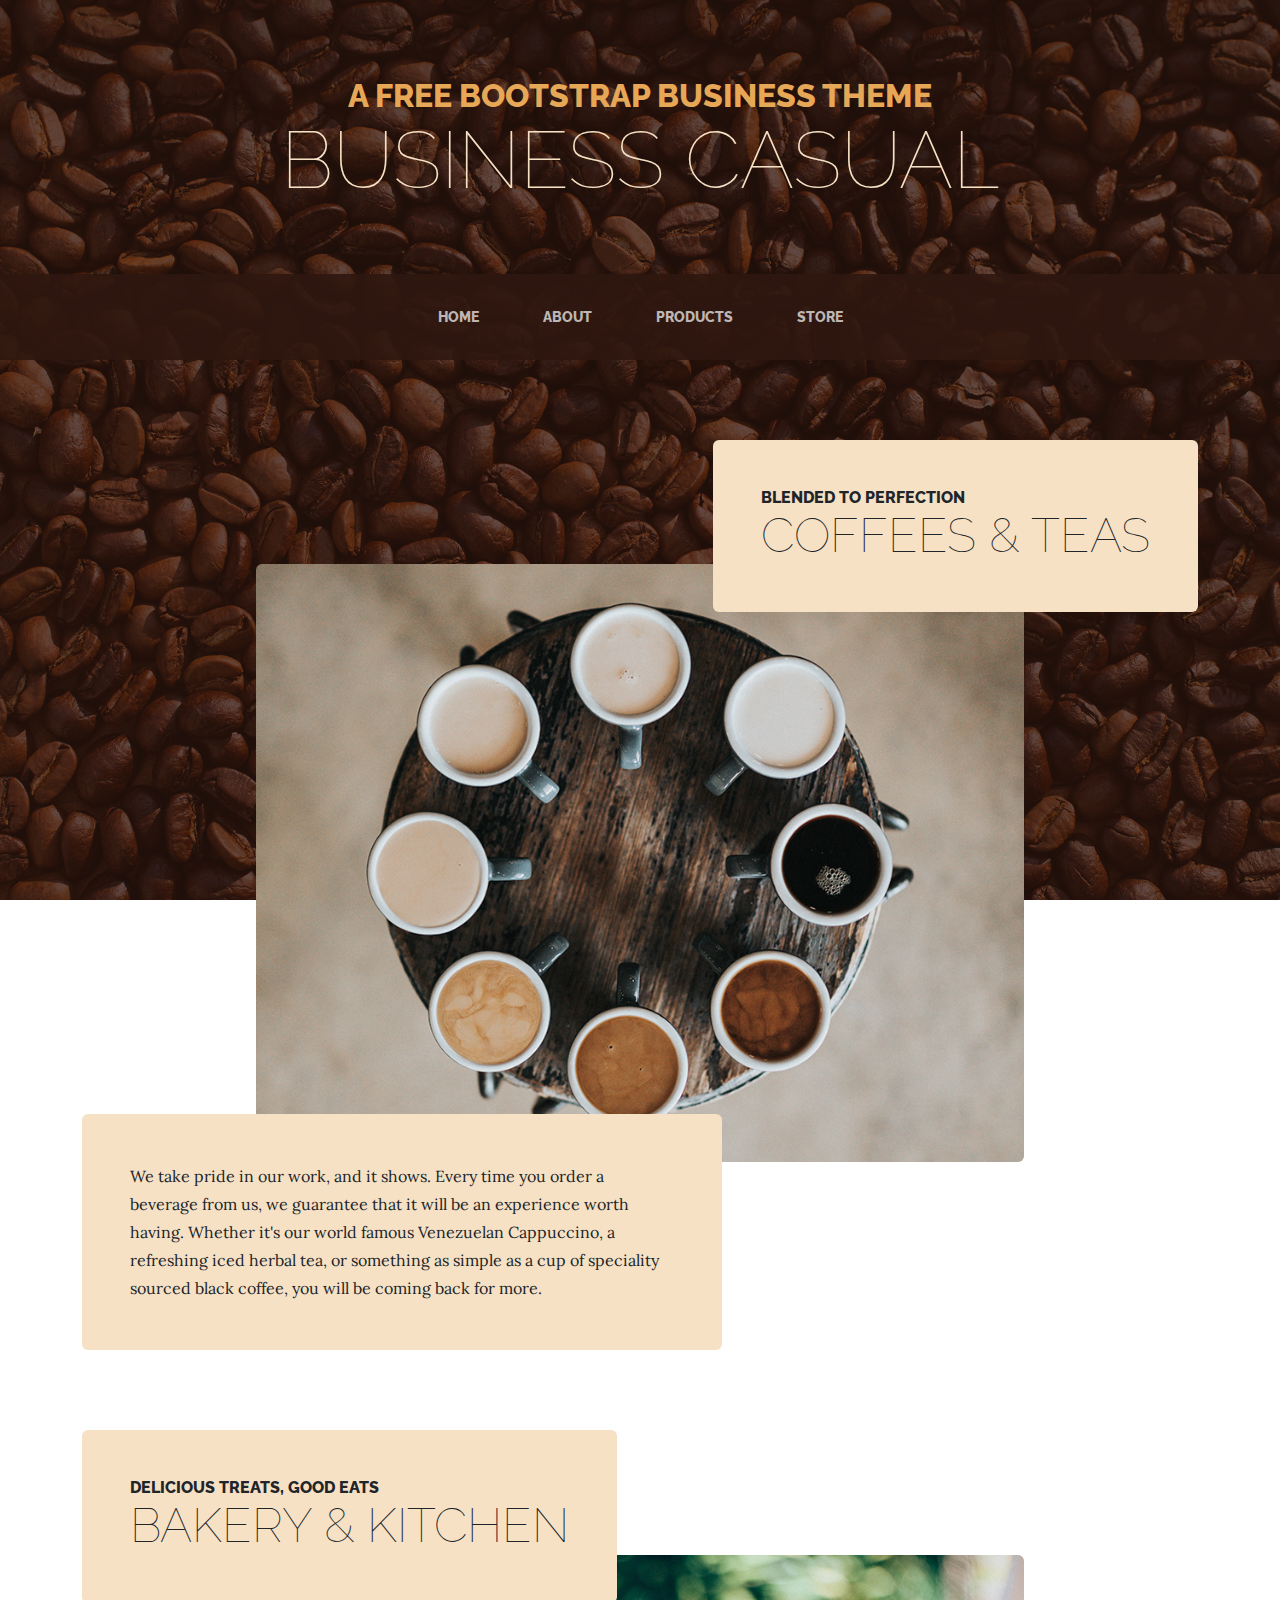
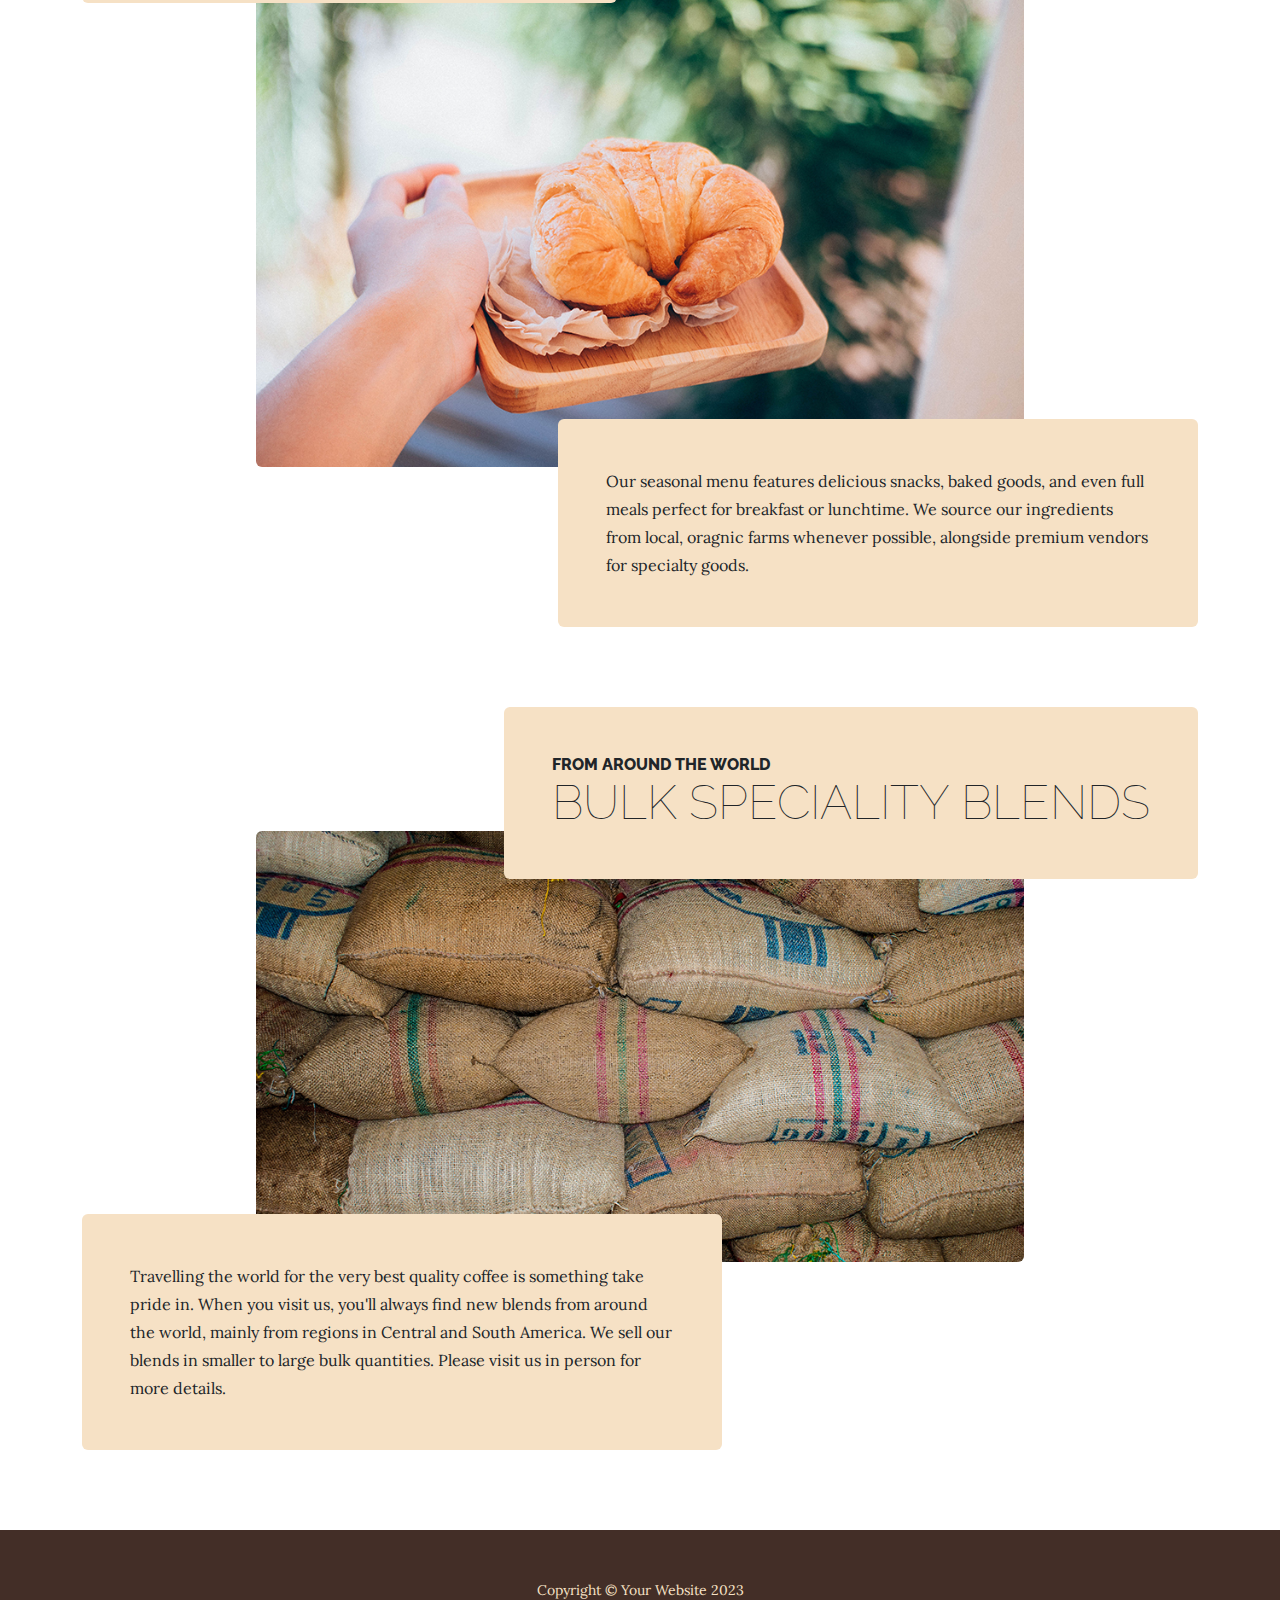
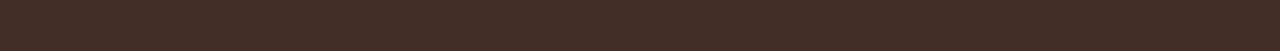
<file: startbootstrap-business-casual-gh-pages/products.html>
<!DOCTYPE html>
<html lang="en">
    <head>
        <meta charset="utf-8" />
        <meta name="viewport" content="width=device-width, initial-scale=1, shrink-to-fit=no" />
        <meta name="description" content="" />
        <meta name="author" content="" />
        <title>Business Casual - Start Bootstrap Theme</title>
        <link rel="icon" type="image/x-icon" href="assets/favicon.ico" />
        <!-- Google fonts-->
        <link href="https://fonts.googleapis.com/css?family=Raleway:100,100i,200,200i,300,300i,400,400i,500,500i,600,600i,700,700i,800,800i,900,900i" rel="stylesheet" />
        <link href="https://fonts.googleapis.com/css?family=Lora:400,400i,700,700i" rel="stylesheet" />
        <!-- Core theme CSS (includes Bootstrap)-->
        <link href="css/styles.css" rel="stylesheet" />
    </head>
    <body>
        <header>
            <h1 class="site-heading text-center text-faded d-none d-lg-block">
                <span class="site-heading-upper text-primary mb-3">A Free Bootstrap Business Theme</span>
                <span class="site-heading-lower">Business Casual</span>
            </h1>
        </header>
        <!-- Navigation-->
        <nav class="navbar navbar-expand-lg navbar-dark py-lg-4" id="mainNav">
            <div class="container">
                <a class="navbar-brand text-uppercase fw-bold d-lg-none" href="index.html">Start Bootstrap</a>
                <button class="navbar-toggler" type="button" data-bs-toggle="collapse" data-bs-target="#navbarSupportedContent" aria-controls="navbarSupportedContent" aria-expanded="false" aria-label="Toggle navigation"><span class="navbar-toggler-icon"></span></button>
                <div class="collapse navbar-collapse" id="navbarSupportedContent">
                    <ul class="navbar-nav mx-auto">
                        <li class="nav-item px-lg-4"><a class="nav-link text-uppercase" href="index.html">Home</a></li>
                        <li class="nav-item px-lg-4"><a class="nav-link text-uppercase" href="about.html">About</a></li>
                        <li class="nav-item px-lg-4"><a class="nav-link text-uppercase" href="products.html">Products</a></li>
                        <li class="nav-item px-lg-4"><a class="nav-link text-uppercase" href="store.html">Store</a></li>
                    </ul>
                </div>
            </div>
        </nav>
        <section class="page-section">
            <div class="container">
                <div class="product-item">
                    <div class="product-item-title d-flex">
                        <div class="bg-faded p-5 d-flex ms-auto rounded">
                            <h2 class="section-heading mb-0">
                                <span class="section-heading-upper">Blended to Perfection</span>
                                <span class="section-heading-lower">Coffees & Teas</span>
                            </h2>
                        </div>
                    </div>
                    <img class="product-item-img mx-auto d-flex rounded img-fluid mb-3 mb-lg-0" src="assets/img/products-01.jpg" alt="..." />
                    <div class="product-item-description d-flex me-auto">
                        <div class="bg-faded p-5 rounded"><p class="mb-0">We take pride in our work, and it shows. Every time you order a beverage from us, we guarantee that it will be an experience worth having. Whether it's our world famous Venezuelan Cappuccino, a refreshing iced herbal tea, or something as simple as a cup of speciality sourced black coffee, you will be coming back for more.</p></div>
                    </div>
                </div>
            </div>
        </section>
        <section class="page-section">
            <div class="container">
                <div class="product-item">
                    <div class="product-item-title d-flex">
                        <div class="bg-faded p-5 d-flex me-auto rounded">
                            <h2 class="section-heading mb-0">
                                <span class="section-heading-upper">Delicious Treats, Good Eats</span>
                                <span class="section-heading-lower">Bakery & Kitchen</span>
                            </h2>
                        </div>
                    </div>
                    <img class="product-item-img mx-auto d-flex rounded img-fluid mb-3 mb-lg-0" src="assets/img/products-02.jpg" alt="..." />
                    <div class="product-item-description d-flex ms-auto">
                        <div class="bg-faded p-5 rounded"><p class="mb-0">Our seasonal menu features delicious snacks, baked goods, and even full meals perfect for breakfast or lunchtime. We source our ingredients from local, oragnic farms whenever possible, alongside premium vendors for specialty goods.</p></div>
                    </div>
                </div>
            </div>
        </section>
        <section class="page-section">
            <div class="container">
                <div class="product-item">
                    <div class="product-item-title d-flex">
                        <div class="bg-faded p-5 d-flex ms-auto rounded">
                            <h2 class="section-heading mb-0">
                                <span class="section-heading-upper">From Around the World</span>
                                <span class="section-heading-lower">Bulk Speciality Blends</span>
                            </h2>
                        </div>
                    </div>
                    <img class="product-item-img mx-auto d-flex rounded img-fluid mb-3 mb-lg-0" src="assets/img/products-03.jpg" alt="..." />
                    <div class="product-item-description d-flex me-auto">
                        <div class="bg-faded p-5 rounded"><p class="mb-0">Travelling the world for the very best quality coffee is something take pride in. When you visit us, you'll always find new blends from around the world, mainly from regions in Central and South America. We sell our blends in smaller to large bulk quantities. Please visit us in person for more details.</p></div>
                    </div>
                </div>
            </div>
        </section>
        <footer class="footer text-faded text-center py-5">
            <div class="container"><p class="m-0 small">Copyright &copy; Your Website 2023</p></div>
        </footer>
        <!-- Bootstrap core JS-->
        <script src="https://cdn.jsdelivr.net/npm/bootstrap@5.2.3/dist/js/bootstrap.bundle.min.js"></script>
        <!-- Core theme JS-->
        <script src="js/scripts.js"></script>
    </body>
</html>
</file>
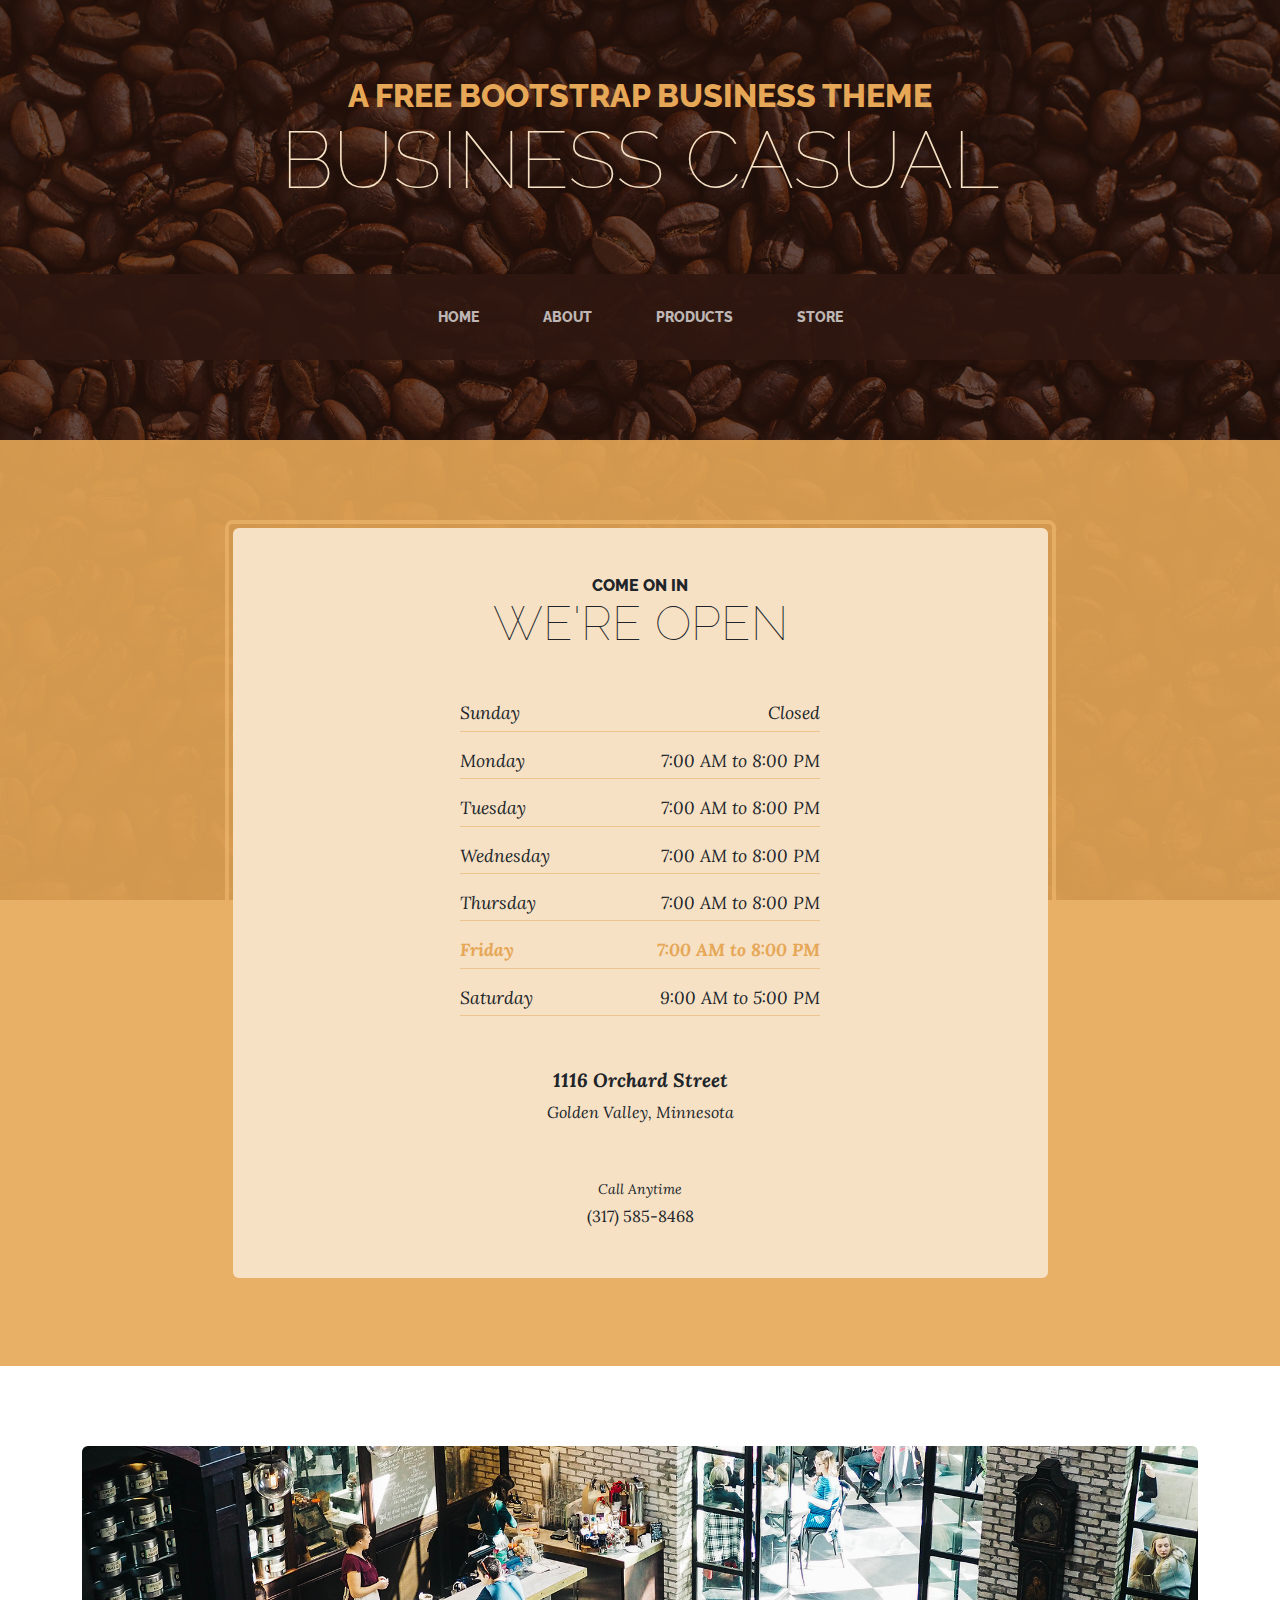
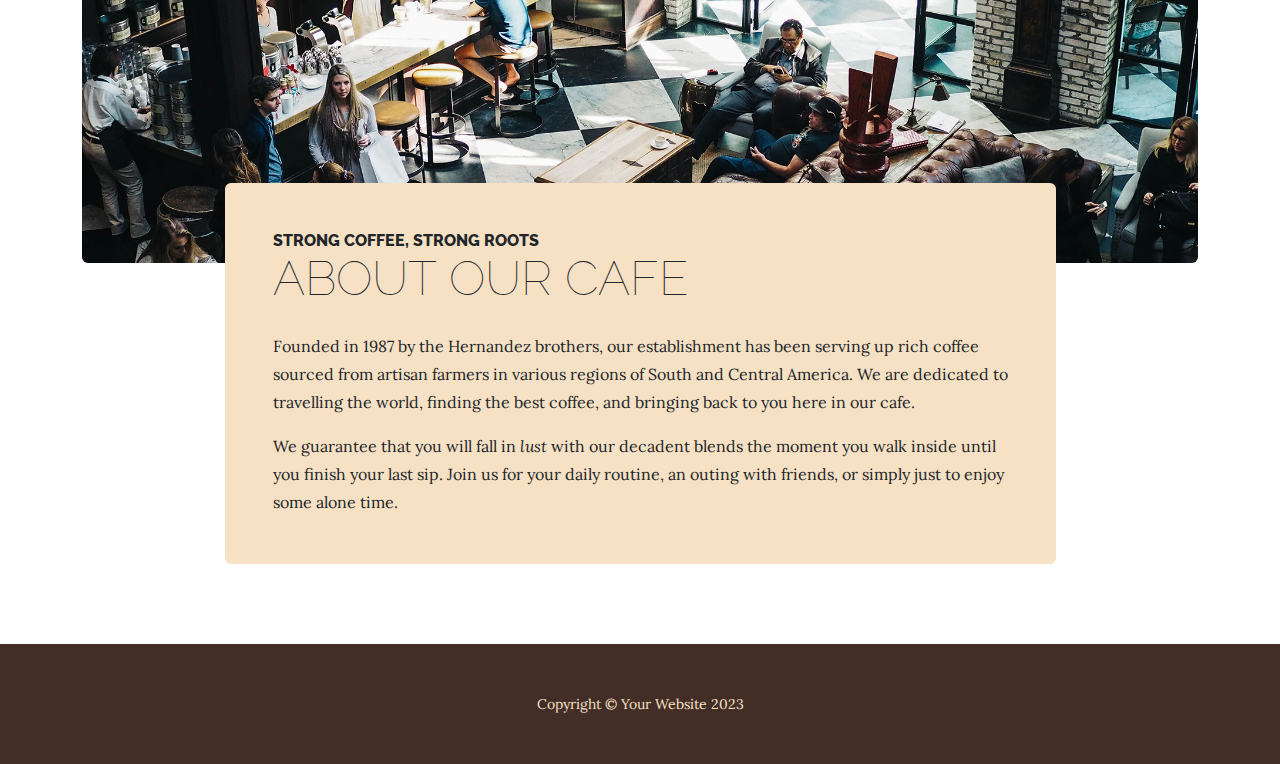
<file: startbootstrap-business-casual-gh-pages/store.html>
<!DOCTYPE html>
<html lang="en">
    <head>
        <meta charset="utf-8" />
        <meta name="viewport" content="width=device-width, initial-scale=1, shrink-to-fit=no" />
        <meta name="description" content="" />
        <meta name="author" content="" />
        <title>Business Casual - Start Bootstrap Theme</title>
        <link rel="icon" type="image/x-icon" href="assets/favicon.ico" />
        <!-- Google fonts-->
        <link href="https://fonts.googleapis.com/css?family=Raleway:100,100i,200,200i,300,300i,400,400i,500,500i,600,600i,700,700i,800,800i,900,900i" rel="stylesheet" />
        <link href="https://fonts.googleapis.com/css?family=Lora:400,400i,700,700i" rel="stylesheet" />
        <!-- Core theme CSS (includes Bootstrap)-->
        <link href="css/styles.css" rel="stylesheet" />
    </head>
    <body>
        <header>
            <h1 class="site-heading text-center text-faded d-none d-lg-block">
                <span class="site-heading-upper text-primary mb-3">A Free Bootstrap Business Theme</span>
                <span class="site-heading-lower">Business Casual</span>
            </h1>
        </header>
        <!-- Navigation-->
        <nav class="navbar navbar-expand-lg navbar-dark py-lg-4" id="mainNav">
            <div class="container">
                <a class="navbar-brand text-uppercase fw-bold d-lg-none" href="index.html">Start Bootstrap</a>
                <button class="navbar-toggler" type="button" data-bs-toggle="collapse" data-bs-target="#navbarSupportedContent" aria-controls="navbarSupportedContent" aria-expanded="false" aria-label="Toggle navigation"><span class="navbar-toggler-icon"></span></button>
                <div class="collapse navbar-collapse" id="navbarSupportedContent">
                    <ul class="navbar-nav mx-auto">
                        <li class="nav-item px-lg-4"><a class="nav-link text-uppercase" href="index.html">Home</a></li>
                        <li class="nav-item px-lg-4"><a class="nav-link text-uppercase" href="about.html">About</a></li>
                        <li class="nav-item px-lg-4"><a class="nav-link text-uppercase" href="products.html">Products</a></li>
                        <li class="nav-item px-lg-4"><a class="nav-link text-uppercase" href="store.html">Store</a></li>
                    </ul>
                </div>
            </div>
        </nav>
        <section class="page-section cta">
            <div class="container">
                <div class="row">
                    <div class="col-xl-9 mx-auto">
                        <div class="cta-inner bg-faded text-center rounded">
                            <h2 class="section-heading mb-5">
                                <span class="section-heading-upper">Come On In</span>
                                <span class="section-heading-lower">We're Open</span>
                            </h2>
                            <ul class="list-unstyled list-hours mb-5 text-left mx-auto">
                                <li class="list-unstyled-item list-hours-item d-flex">
                                    Sunday
                                    <span class="ms-auto">Closed</span>
                                </li>
                                <li class="list-unstyled-item list-hours-item d-flex">
                                    Monday
                                    <span class="ms-auto">7:00 AM to 8:00 PM</span>
                                </li>
                                <li class="list-unstyled-item list-hours-item d-flex">
                                    Tuesday
                                    <span class="ms-auto">7:00 AM to 8:00 PM</span>
                                </li>
                                <li class="list-unstyled-item list-hours-item d-flex">
                                    Wednesday
                                    <span class="ms-auto">7:00 AM to 8:00 PM</span>
                                </li>
                                <li class="list-unstyled-item list-hours-item d-flex">
                                    Thursday
                                    <span class="ms-auto">7:00 AM to 8:00 PM</span>
                                </li>
                                <li class="list-unstyled-item list-hours-item d-flex">
                                    Friday
                                    <span class="ms-auto">7:00 AM to 8:00 PM</span>
                                </li>
                                <li class="list-unstyled-item list-hours-item d-flex">
                                    Saturday
                                    <span class="ms-auto">9:00 AM to 5:00 PM</span>
                                </li>
                            </ul>
                            <p class="address mb-5">
                                <em>
                                    <strong>1116 Orchard Street</strong>
                                    <br />
                                    Golden Valley, Minnesota
                                </em>
                            </p>
                            <p class="mb-0">
                                <small><em>Call Anytime</em></small>
                                <br />
                                (317) 585-8468
                            </p>
                        </div>
                    </div>
                </div>
            </div>
        </section>
        <section class="page-section about-heading">
            <div class="container">
                <img class="img-fluid rounded about-heading-img mb-3 mb-lg-0" src="assets/img/about.jpg" alt="..." />
                <div class="about-heading-content">
                    <div class="row">
                        <div class="col-xl-9 col-lg-10 mx-auto">
                            <div class="bg-faded rounded p-5">
                                <h2 class="section-heading mb-4">
                                    <span class="section-heading-upper">Strong Coffee, Strong Roots</span>
                                    <span class="section-heading-lower">About Our Cafe</span>
                                </h2>
                                <p>Founded in 1987 by the Hernandez brothers, our establishment has been serving up rich coffee sourced from artisan farmers in various regions of South and Central America. We are dedicated to travelling the world, finding the best coffee, and bringing back to you here in our cafe.</p>
                                <p class="mb-0">
                                    We guarantee that you will fall in
                                    <em>lust</em>
                                    with our decadent blends the moment you walk inside until you finish your last sip. Join us for your daily routine, an outing with friends, or simply just to enjoy some alone time.
                                </p>
                            </div>
                        </div>
                    </div>
                </div>
            </div>
        </section>
        <footer class="footer text-faded text-center py-5">
            <div class="container"><p class="m-0 small">Copyright &copy; Your Website 2023</p></div>
        </footer>
        <!-- Bootstrap core JS-->
        <script src="https://cdn.jsdelivr.net/npm/bootstrap@5.2.3/dist/js/bootstrap.bundle.min.js"></script>
        <!-- Core theme JS-->
        <script src="js/scripts.js"></script>
    </body>
</html>
</file>
